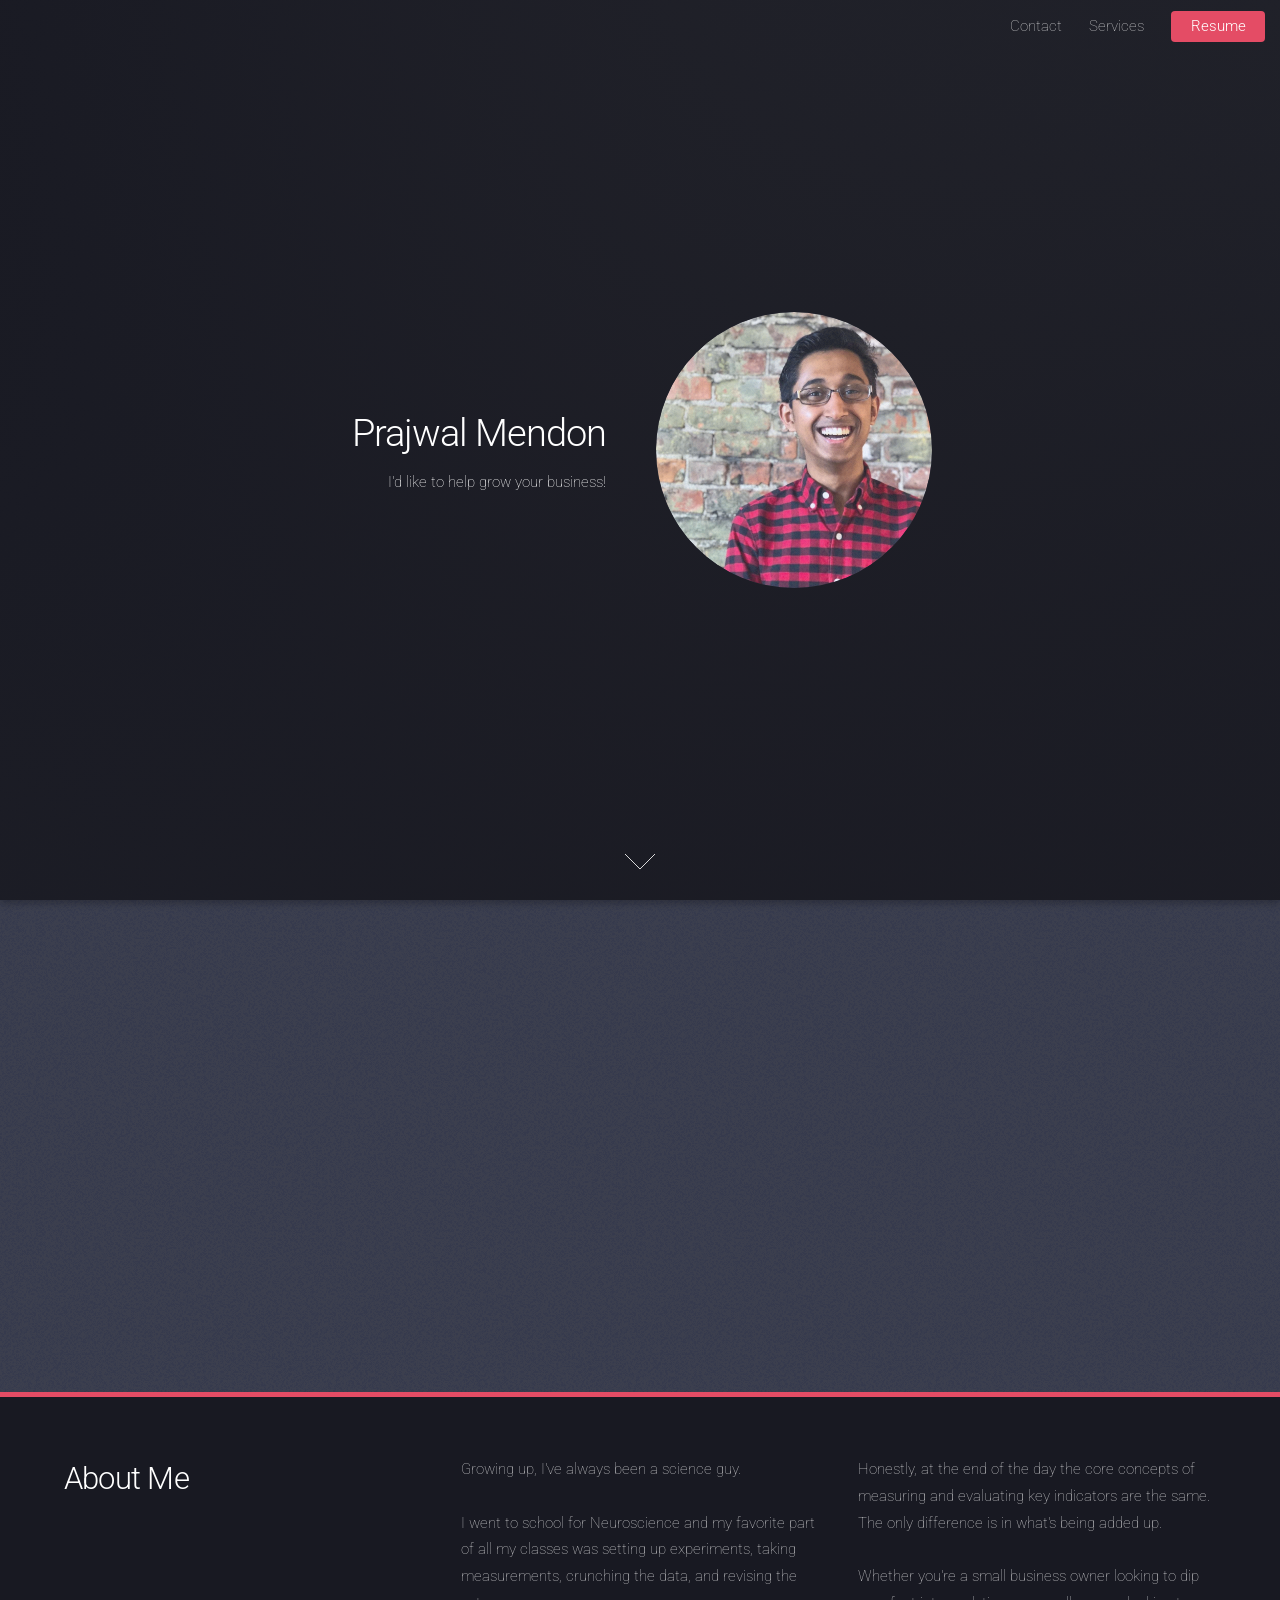
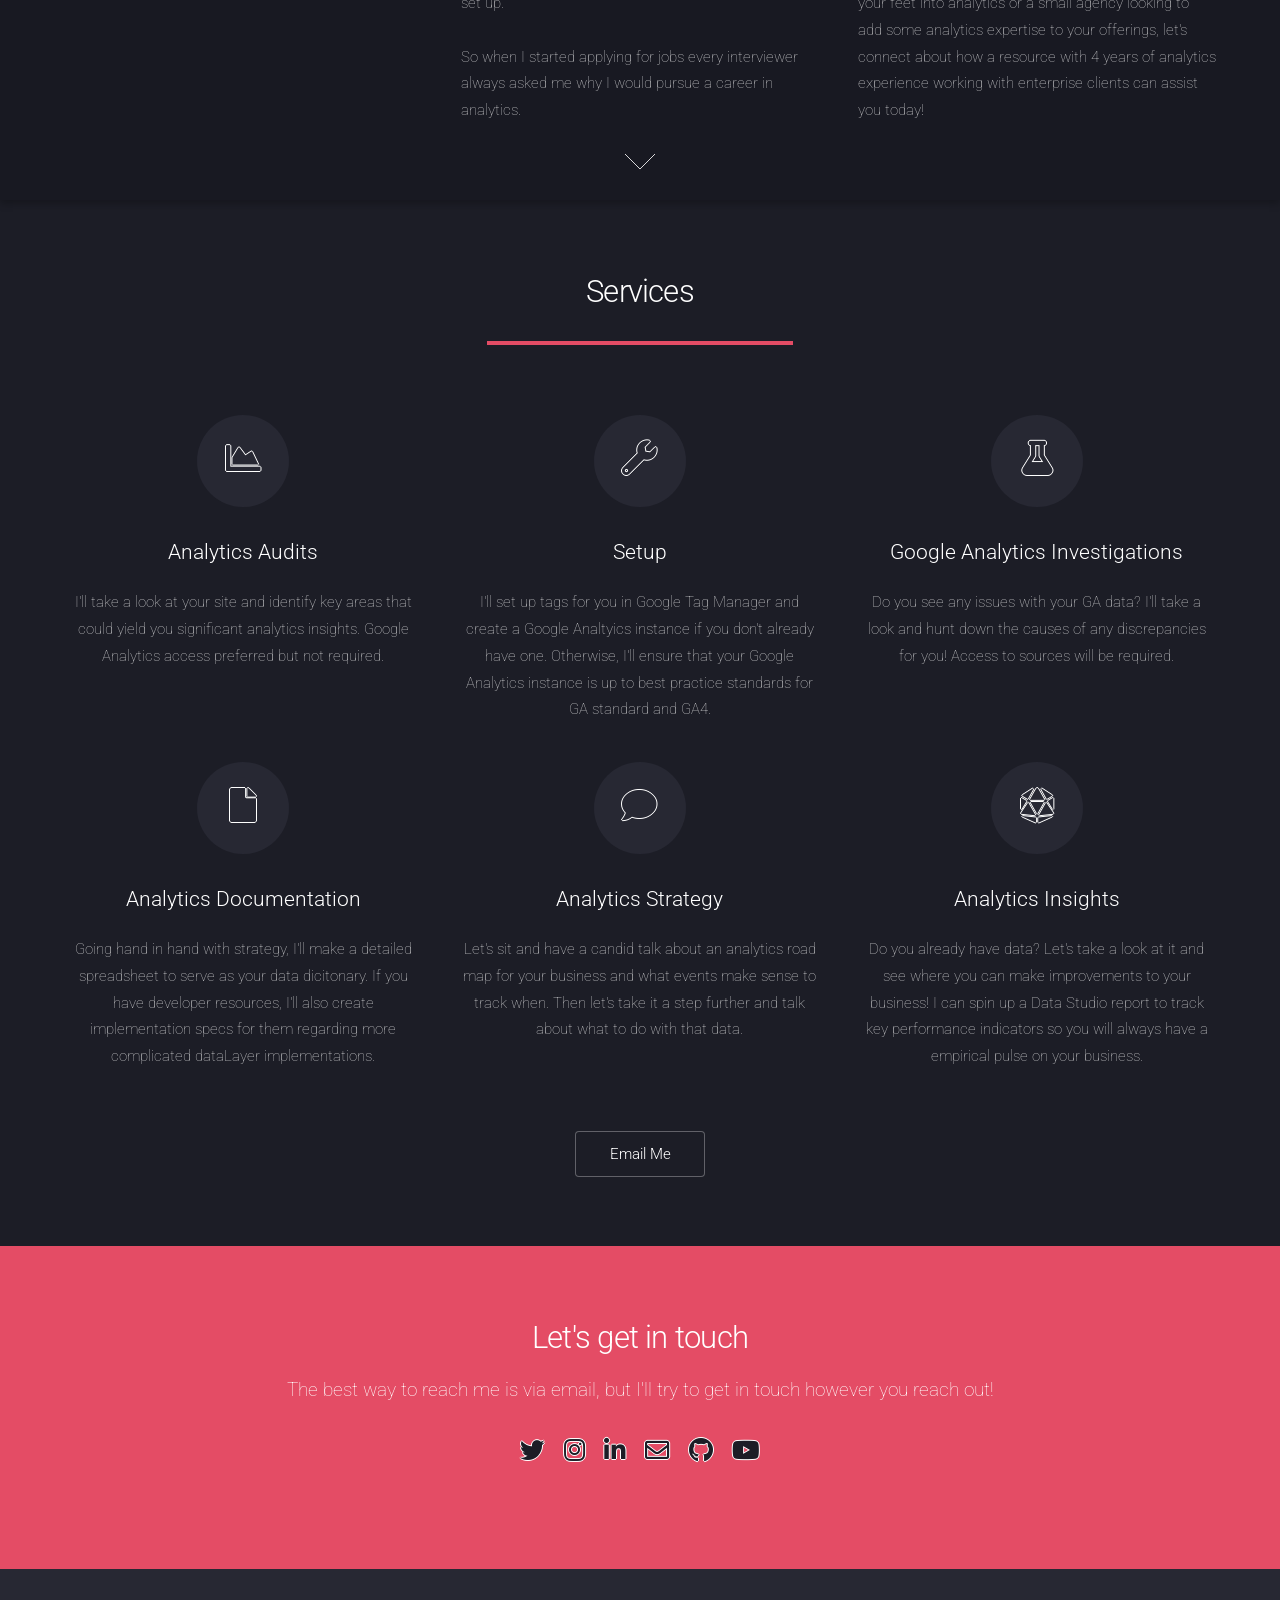
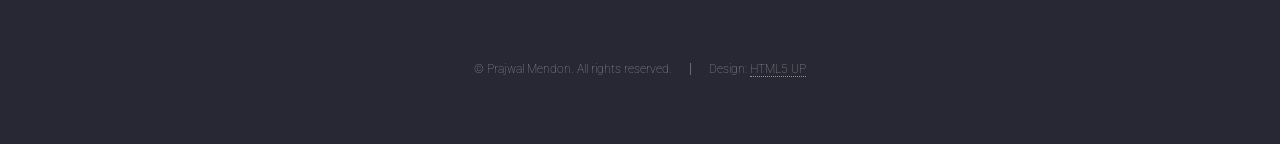
<file: index.html>
<!DOCTYPE HTML>
<!--
	Landed by HTML5 UP
	html5up.net | @ajlkn
	Free for personal and commercial use under the CCA 3.0 license (html5up.net/license)
-->
<html>
	<head>
		<!-- Google Tag Manager -->
		<script>(function(w,d,s,l,i){w[l]=w[l]||[];w[l].push({'gtm.start':
		new Date().getTime(),event:'gtm.js'});var f=d.getElementsByTagName(s)[0],
		j=d.createElement(s),dl=l!='dataLayer'?'&l='+l:'';j.async=true;j.src=
		'https://www.googletagmanager.com/gtm.js?id='+i+dl;f.parentNode.insertBefore(j,f);
		})(window,document,'script','dataLayer','GTM-NPPJPB5');</script>
		<!-- End Google Tag Manager -->
		<title>Prajwal</title>
		<meta charset="utf-8" />
		<meta name="viewport" content="width=device-width, initial-scale=1, user-scalable=no" />
		<link rel="stylesheet" href="assets/css/main.css" />
		<noscript><link rel="stylesheet" href="assets/css/noscript.css" /></noscript>
	</head>
	<body class="is-preload landing">
		<!-- Google Tag Manager (noscript) -->
		<noscript><iframe src="https://www.googletagmanager.com/ns.html?id=GTM-NPPJPB5"
		height="0" width="0" style="display:none;visibility:hidden"></iframe></noscript>
		<!-- End Google Tag Manager (noscript) -->
		<div id="page-wrapper">

			<!-- Header -->
				<header id="header">
					<!-- <h1 id="logo"><a href="index.html">Home</a></h1> -->
					<nav id="nav">
						<ul>
							<li><a href="#five">Contact</a></li>
							<!-- <li>
								<a href="#">Projects</a>
								<ul>
									<li><a href="left-sidebar.html">Coding</a></li>
									<li><a href="right-sidebar.html">Magic</a></li>
									<li><a href="no-sidebar.html">Editing</a></li>
									<li>
										<a href="#">Submenu</a>
										<ul>
											<li><a href="#">Option 1</a></li>
											<li><a href="#">Option 2</a></li>
											<li><a href="#">Option 3</a></li>
											<li><a href="#">Option 4</a></li>
										</ul>
									</li>
								</ul>
							</li> -->
							<li><a href="#four">Services</a></li>
							<li><a href="assets/resume.pdf" class="button primary">Resume</a></li>
						</ul>
					</nav>
				</header>

			<!-- Banner -->
				<section id="banner">
					<div class="content">
						<header>
							<h2>Prajwal Mendon</h2>
							<a href="mailto: prajwalmendon@gmail.com"><p>I'd like to help grow your business!</p></a>
						</header>
						<span class="image"><img src="images/me.JPG" alt="" /></span>
					</div>
					<a href="#one" class="goto-next scrolly">Next</a>
				</section>

			<!-- One -->
				<section id="one" class="spotlight style1 bottom">
					<span class="image fit main"><img src="images/seattle.jpg" alt="" /></span>
					<div class="content">
						<div class="container">
							<div class="row">
								<div class="col-4 col-12-medium">
									<header>
										<h2>About Me</h2>
									</header>
								</div>
								<div class="col-4 col-12-medium">
									<p>
										Growing up, I've always been a science guy. 
										<br>
										<br>
										I went to school for Neuroscience and my favorite part of all my classes was setting up experiments, taking measurements, crunching the data, and revising the set up. 
										<br> 
										<br>
										So when I started applying for jobs every interviewer always asked me why I would pursue a career in analytics. 
									</p>
								</div>
								<div class="col-4 col-12-medium">
									<p>
										Honestly, at the end of the day the core concepts of measuring and evaluating key indicators are the same. The only difference is in what's being added up.
										<br>
										<br>
										Whether you're a small business owner looking to dip your feet into analytics or a small agency looking to add some analytics expertise to your offerings, let's connect about how a resource with 4 years of analytics experience working with enterprise clients can assist you today!
									</p>
								</div>
							</div>
						</div>
					</div>
					<a href="#four" class="goto-next scrolly">Next</a>
				</section>

			<!-- Two -->
				<section id="four" class="wrapper style1 special fade-up">
					<div class="container">
						<header class="major">
							<h2>Services</h2>
							<p></p>
						</header>
						<div class="box alt">
							<div class="row gtr-uniform">
								<section class="col-4 col-6-medium col-12-xsmall">
								<span class="icon solid alt major fa-chart-area"></span>
									<h3>Analytics Audits</h3>
									<p>I'll take a look at your site and identify key areas that could yield you significant analytics insights.
										Google Analytics access preferred but not required.
									</p>
								</section>
								<section class="col-4 col-6-medium col-12-xsmall">
									<span class="icon solid alt major fa-wrench"></span>
									<h3>Setup</h3>
									<p>I'll set up tags for you in Google Tag Manager and create a Google Analtyics instance if you don't already have one. 
										Otherwise, I'll ensure that your Google Analytics instance is up to best practice standards for GA standard and GA4.
									</p>
								</section>
								<section class="col-4 col-6-medium col-12-xsmall">
									<span class="icon solid alt major fa-flask"></span>
									<h3>Google Analytics Investigations</h3>
									<p>Do you see any issues with your GA data? I'll take a look and hunt down the causes of any discrepancies for you! Access to sources will be required.</p>
								</section>
								<section class="col-4 col-6-medium col-12-xsmall">
									<span class="icon solid alt major fa-file"></span>
									<h3>Analytics Documentation</h3>
									<p>
										Going hand in hand with strategy, I'll make a detailed spreadsheet to serve as your data dicitonary. 
										If you have developer resources, I'll also create implementation specs for them regarding more complicated dataLayer implementations.
									</p>
								</section> 
								<section class="col-4 col-6-medium col-12-xsmall">
									<span class="icon solid alt major fa-comment"></span>
									<h3>Analytics Strategy</h3>
									<p>
										Let's sit and have a candid talk about an analytics road map for your business and what events make sense to track when. 
										Then let's take it a step further and talk about what to do with that data.
									</p>
								</section>
								<section class="col-4 col-6-medium col-12-xsmall">
									<span class="icon solid alt major fa-dice-d20"></span>
									<h3>Analytics Insights</h3>
									<p>
										Do you already have data? Let's take a look at it and see where you can make improvements to your business! 
										I can spin up a Data Studio report to track key performance indicators so you will always have a empirical pulse on your business.
									</p>
								</section> 
							</div>
						</div>
						<footer class="major">
							<ul class="actions special">
								<li><a href="mailto: prajwalmendon@gmail.com" class="button">Email Me</a></li>
							</ul>
						</footer>
					</div>
				</section>

			<!-- Three -->
			<!-- <section id="two" class="spotlight style2 right">
				<span class="image fit main"><img src="images/pic03.jpg" alt="" /></span>
				<div class="content">
					<header>
						<h2>Interdum amet non magna accumsan</h2>
						<p>Nunc commodo accumsan eget id nisi eu col volutpat magna</p>
					</header>
					<p>Feugiat accumsan lorem eu ac lorem amet ac arcu phasellus tortor enim mi mi nisi praesent adipiscing. Integer mi sed nascetur cep aliquet augue varius tempus lobortis porttitor lorem et accumsan consequat adipiscing lorem.</p>
					<ul class="actions">
						<li><a href="#" class="button">Learn More</a></li>
					</ul>
				</div>
				<a href="#three" class="goto-next scrolly">Next</a>
			</section> -->


			<!-- Four -->
			<!-- <section id="three" class="spotlight style3 left">
				<span class="image fit main bottom"><img src="images/pic04.jpg" alt="" /></span>
				<div class="content">
					<header>
						<h2>Interdum felis blandit praesent sed augue</h2>
						<p>Accumsan integer ultricies aliquam vel massa sapien phasellus</p>
					</header>
					<p>Feugiat accumsan lorem eu ac lorem amet ac arcu phasellus tortor enim mi mi nisi praesent adipiscing. Integer mi sed nascetur cep aliquet augue varius tempus lobortis porttitor lorem et accumsan consequat adipiscing lorem.</p>
					<ul class="actions">
						<li><a href="#" class="button">Learn More</a></li>
					</ul>
				</div>
				<a href="#four" class="goto-next scrolly">Next</a>
			</section>  -->
			
			<!-- Five -->
				<section id="five" class="wrapper style2 special fade">
					<div class="container">
						<header>
							<h2>Let's get in touch</h2>
							<p>The best way to reach me is via email, but I'll try to get in touch however you reach out!</p>
						</header>
						<ul class="icons">
							<li><a href="https://twitter.com/ChubboTheCat" class="icon brands alt fa-twitter"><span class="label">Twitter</span></a></li>
							<li><a href="https://www.instagram.com/prajwal__mendon/" class="icon brands alt fa-instagram"><span class="label">Instagram</span></a></li>
							<li><a href="https://www.linkedin.com/in/prajwalmendon/" class="icon brands alt fa-linkedin-in"><span class="label">LinkedIn</span></a></li>
							<li><a href="mailto: prajwalmendon@gmail.com" class="icon alt fa-envelope"><span class="label">Email</span></a></li>
							<li><a href="https://github.com/PrajwalMendon" class="icon brands alt fa-github"><span class="label">GitHub</span></a></li>
							<li><a href="https://www.youtube.com/channel/UCGBy0mJvEgIkW_1he5ceYfQ" class="icon brands alt fa-youtube"><span class="label">Youtube</span></a></li>
						</ul>
						<a href="/no-sidebar.html" class="icon brands alt fa-magic"><span class="label">Magic</span></a>
						<!-- <form method="post" action="#" class="cta">
							<div class="row gtr-uniform gtr-50">
								<div class="col-8 col-12-xsmall"><input type="email" name="email" id="email" placeholder="Your Email Address" /></div>
								<div class="col-4 col-12-xsmall"><input type="submit" value="Get Started" class="fit primary" /></div>
							</div>
						</form> -->
					</div>
				</section>

			<!-- Footer -->
				<footer id="footer">
					<!-- <header>
						<h2>Let's get in touch!</h2>
						<p>The best way to reach me is via email, but I'll try to get in touch however you reach out!</p>
					</header>
					<ul class="icons">
						<li><a href="https://twitter.com/ChubboTheCat" class="icon brands alt fa-twitter"><span class="label">Twitter</span></a></li>
						<li><a href="#" class="icon brands alt fa-facebook-f"><span class="label">Facebook</span></a></li>
						<li><a href="https://www.linkedin.com/in/prajwalmendon/" class="icon brands alt fa-linkedin-in"><span class="label">LinkedIn</span></a></li>
						<li><a href="mailto: prajwalmendon@gmail.com" class="icon solid alt fa-envelope"><span class="label">Email</span></a></li>
						<li><a href="https://github.com/PrajwalMendon" class="icon brands alt fa-github"><span class="label">GitHub</span></a></li>
						<li><a href="https://www.youtube.com/channel/UCGBy0mJvEgIkW_1he5ceYfQ" class="icon brands alt fa-youtube"><span class="label">Youtube</span></a></li>
					</ul> -->
					<ul class="copyright">
						<li>&copy; Prajwal Mendon. All rights reserved.</li><li>Design: <a href="http://html5up.net">HTML5 UP</a></li>
					</ul>
				</footer>

		</div>

		<!-- Scripts -->
			<script src="assets/js/jquery.min.js"></script>
			<script src="assets/js/jquery.scrolly.min.js"></script>
			<script src="assets/js/jquery.dropotron.min.js"></script>
			<script src="assets/js/jquery.scrollex.min.js"></script>
			<script src="assets/js/browser.min.js"></script>
			<script src="assets/js/breakpoints.min.js"></script>
			<script src="assets/js/util.js"></script>
			<script src="assets/js/main.js"></script>

	</body>
</html>
</file>
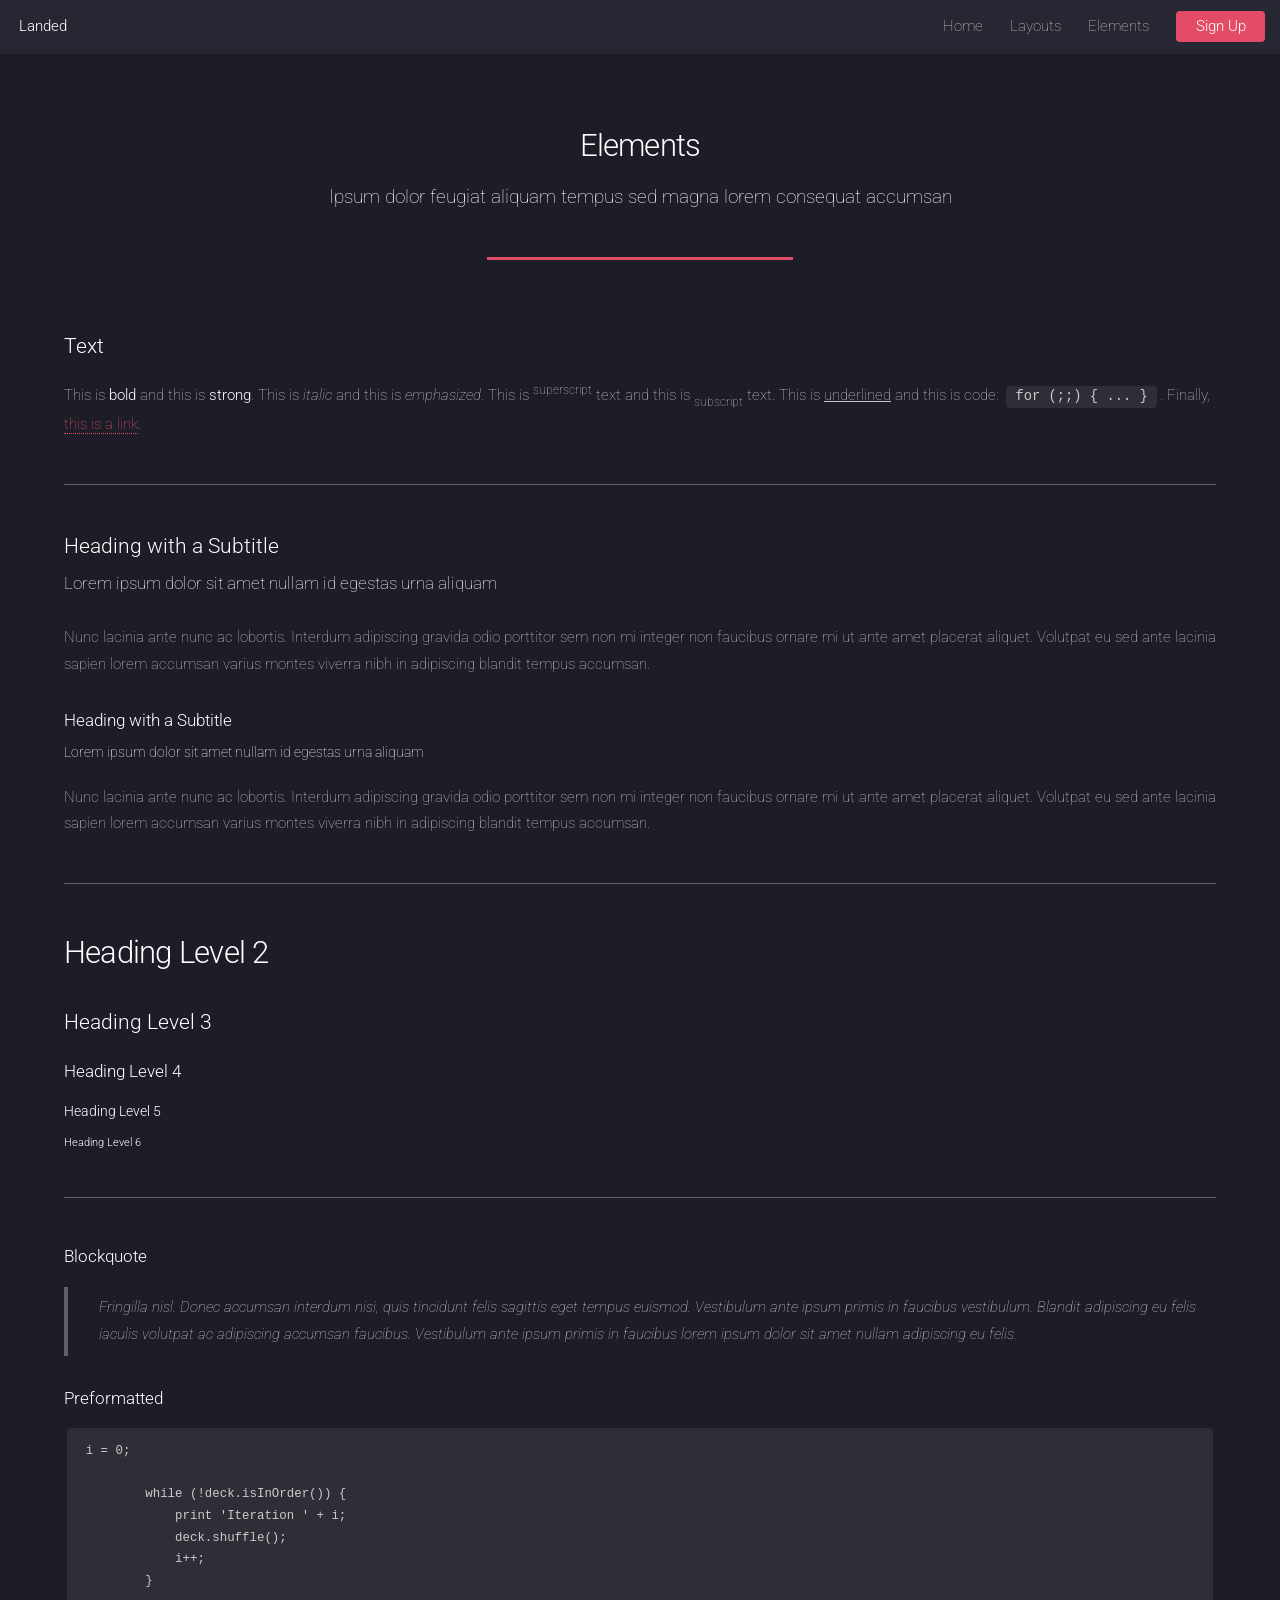
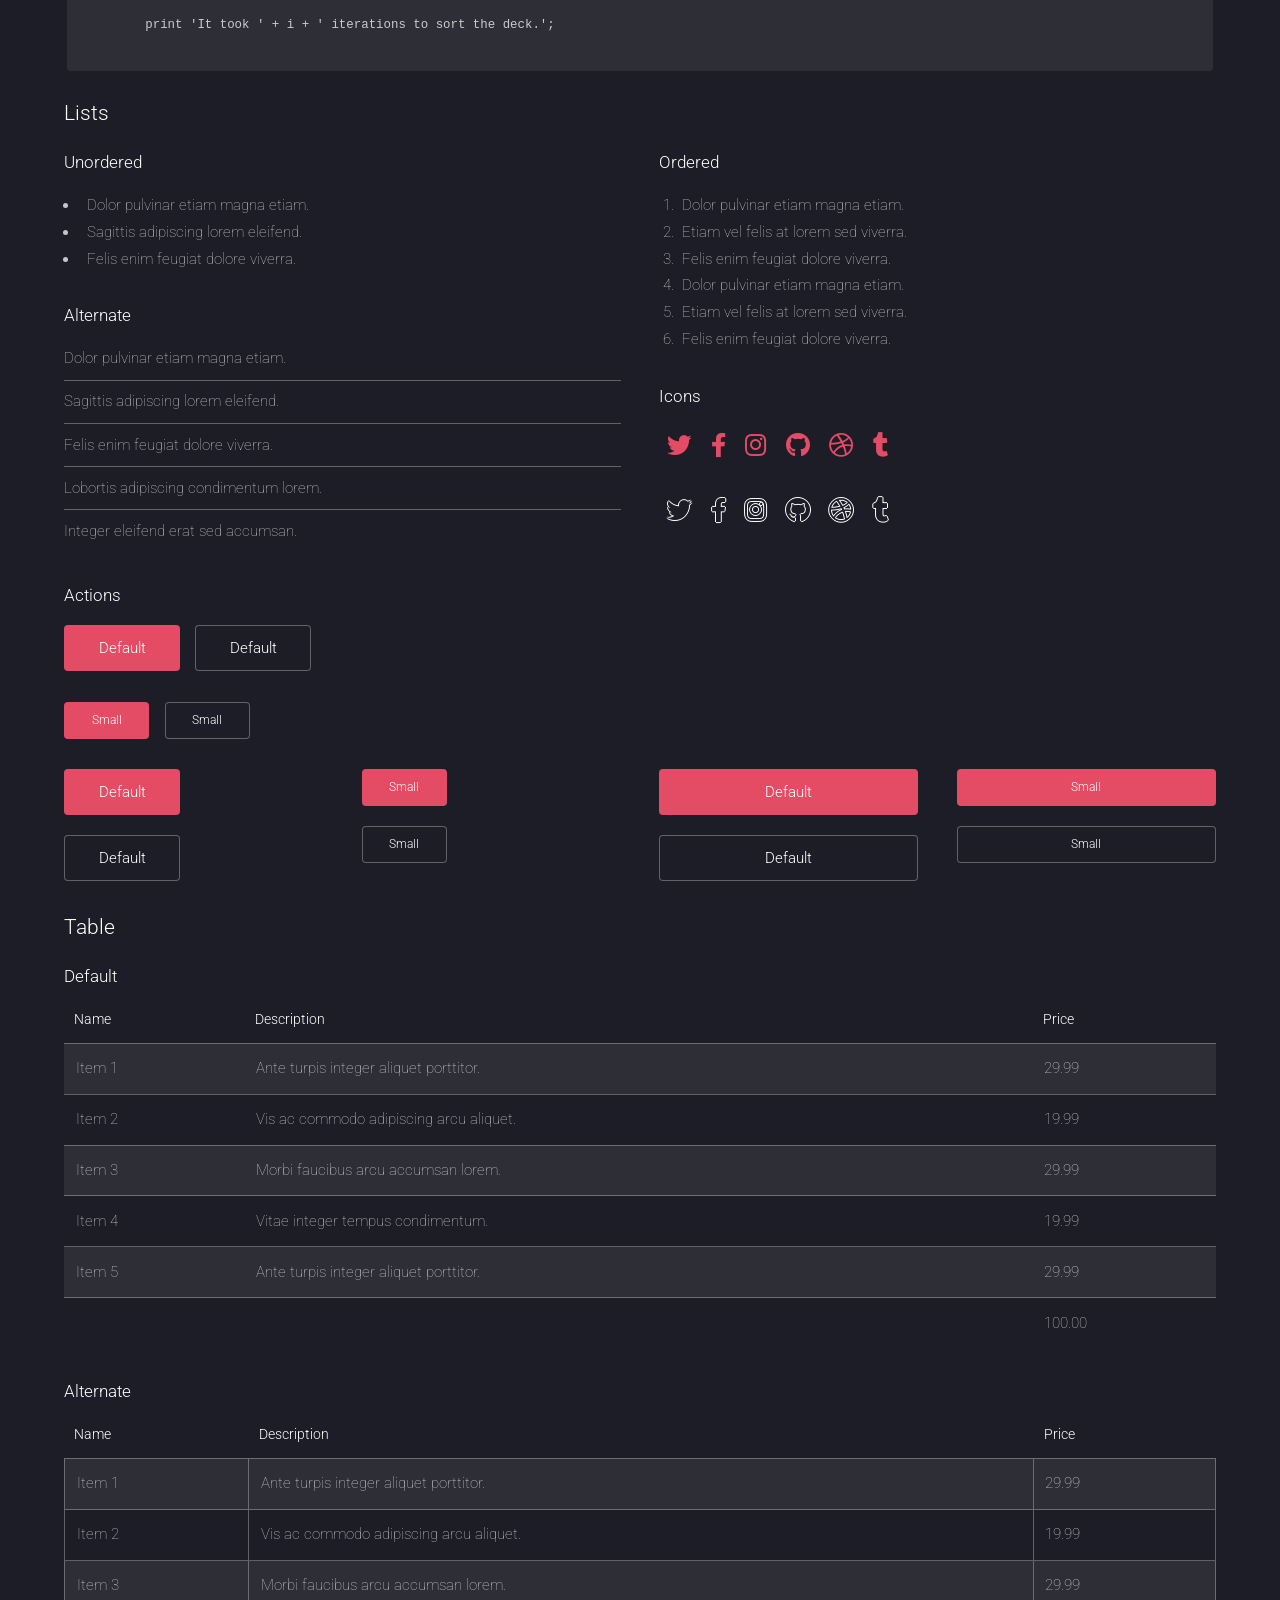
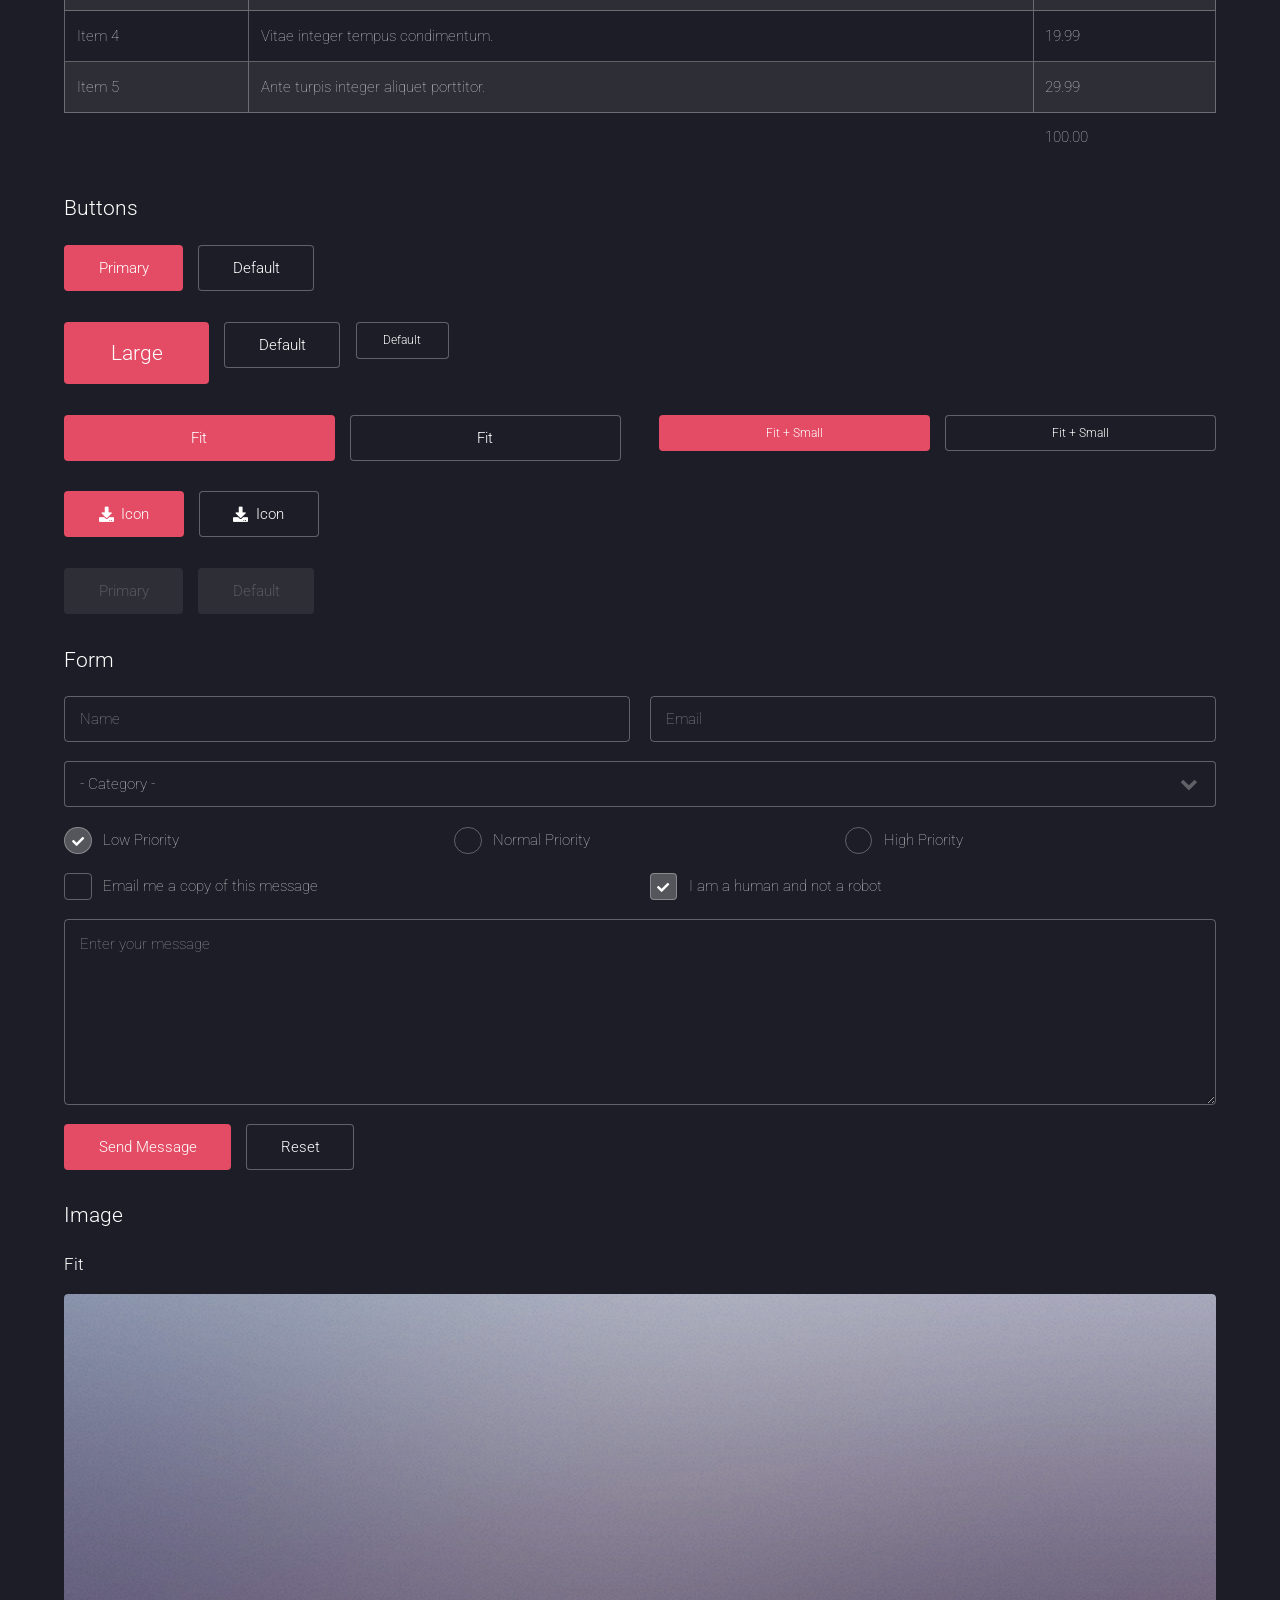
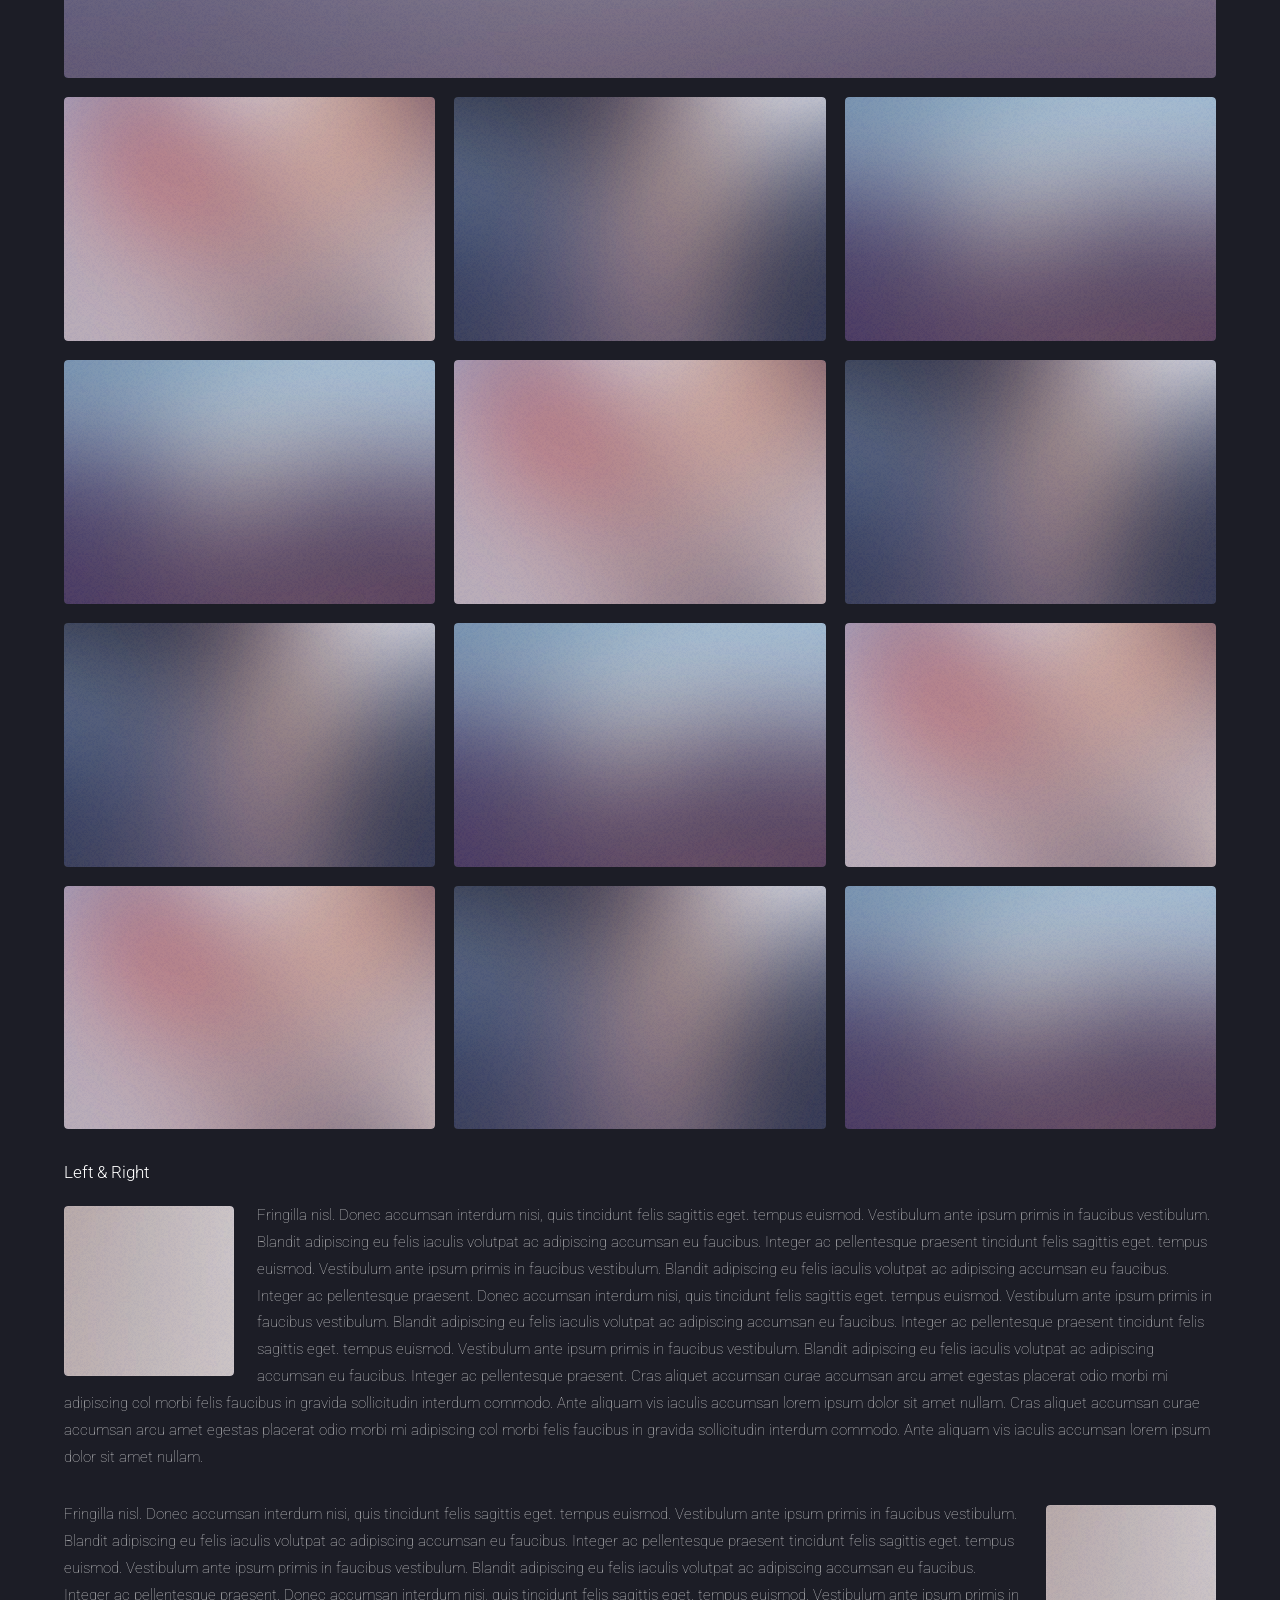
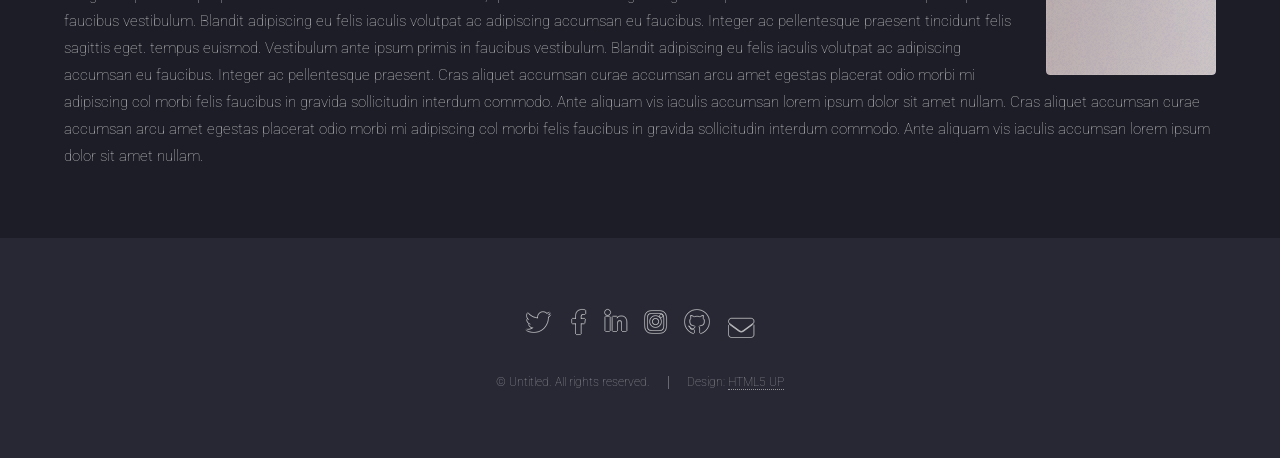
<file: elements.html>
<!DOCTYPE HTML>
<!--
	Landed by HTML5 UP
	html5up.net | @ajlkn
	Free for personal and commercial use under the CCA 3.0 license (html5up.net/license)
-->
<html>
	<head>
		<title>Elements - Landed by HTML5 UP</title>
		<meta charset="utf-8" />
		<meta name="viewport" content="width=device-width, initial-scale=1, user-scalable=no" />
		<link rel="stylesheet" href="assets/css/main.css" />
		<noscript><link rel="stylesheet" href="assets/css/noscript.css" /></noscript>
	</head>
	<body class="is-preload">
		<div id="page-wrapper">

			<!-- Header -->
				<header id="header">
					<h1 id="logo"><a href="index.html">Landed</a></h1>
					<nav id="nav">
						<ul>
							<li><a href="index.html">Home</a></li>
							<li>
								<a href="#">Layouts</a>
								<ul>
									<li><a href="left-sidebar.html">Left Sidebar</a></li>
									<li><a href="right-sidebar.html">Right Sidebar</a></li>
									<li><a href="no-sidebar.html">No Sidebar</a></li>
									<li>
										<a href="#">Submenu</a>
										<ul>
											<li><a href="#">Option 1</a></li>
											<li><a href="#">Option 2</a></li>
											<li><a href="#">Option 3</a></li>
											<li><a href="#">Option 4</a></li>
										</ul>
									</li>
								</ul>
							</li>
							<li><a href="elements.html">Elements</a></li>
							<li><a href="#" class="button primary">Sign Up</a></li>
						</ul>
					</nav>
				</header>

			<!-- Main -->
				<div id="main" class="wrapper style1">
					<div class="container">
						<header class="major">
							<h2>Elements</h2>
							<p>Ipsum dolor feugiat aliquam tempus sed magna lorem consequat accumsan</p>
						</header>

						<!-- Text -->
							<section>
								<h3>Text</h3>
								<p>This is <b>bold</b> and this is <strong>strong</strong>. This is <i>italic</i> and this is <em>emphasized</em>.
								This is <sup>superscript</sup> text and this is <sub>subscript</sub> text.
								This is <u>underlined</u> and this is code: <code>for (;;) { ... }</code>. Finally, <a href="#">this is a link</a>.</p>

								<hr />

								<header>
									<h3>Heading with a Subtitle</h3>
									<p>Lorem ipsum dolor sit amet nullam id egestas urna aliquam</p>
								</header>
								<p>Nunc lacinia ante nunc ac lobortis. Interdum adipiscing gravida odio porttitor sem non mi integer non faucibus ornare mi ut ante amet placerat aliquet. Volutpat eu sed ante lacinia sapien lorem accumsan varius montes viverra nibh in adipiscing blandit tempus accumsan.</p>
								<header>
									<h4>Heading with a Subtitle</h4>
									<p>Lorem ipsum dolor sit amet nullam id egestas urna aliquam</p>
								</header>
								<p>Nunc lacinia ante nunc ac lobortis. Interdum adipiscing gravida odio porttitor sem non mi integer non faucibus ornare mi ut ante amet placerat aliquet. Volutpat eu sed ante lacinia sapien lorem accumsan varius montes viverra nibh in adipiscing blandit tempus accumsan.</p>

								<hr />

								<h2>Heading Level 2</h2>
								<h3>Heading Level 3</h3>
								<h4>Heading Level 4</h4>
								<h5>Heading Level 5</h5>
								<h6>Heading Level 6</h6>

								<hr />

								<h4>Blockquote</h4>
								<blockquote>Fringilla nisl. Donec accumsan interdum nisi, quis tincidunt felis sagittis eget tempus euismod. Vestibulum ante ipsum primis in faucibus vestibulum. Blandit adipiscing eu felis iaculis volutpat ac adipiscing accumsan faucibus. Vestibulum ante ipsum primis in faucibus lorem ipsum dolor sit amet nullam adipiscing eu felis.</blockquote>

								<h4>Preformatted</h4>
								<pre><code>i = 0;

	while (!deck.isInOrder()) {
	    print 'Iteration ' + i;
	    deck.shuffle();
	    i++;
	}

	print 'It took ' + i + ' iterations to sort the deck.';
	</code></pre>
							</section>

						<!-- Lists -->
							<section>
								<h3>Lists</h3>
								<div class="row">
									<div class="col-6 col-12-xsmall">

										<h4>Unordered</h4>
										<ul>
											<li>Dolor pulvinar etiam magna etiam.</li>
											<li>Sagittis adipiscing lorem eleifend.</li>
											<li>Felis enim feugiat dolore viverra.</li>
										</ul>

										<h4>Alternate</h4>
										<ul class="alt">
											<li>Dolor pulvinar etiam magna etiam.</li>
											<li>Sagittis adipiscing lorem eleifend.</li>
											<li>Felis enim feugiat dolore viverra.</li>
											<li>Lobortis adipiscing condimentum lorem.</li>
											<li>Integer eleifend erat sed accumsan.</li>
										</ul>

									</div>
									<div class="col-6 col-12-xsmall">

										<h4>Ordered</h4>
										<ol>
											<li>Dolor pulvinar etiam magna etiam.</li>
											<li>Etiam vel felis at lorem sed viverra.</li>
											<li>Felis enim feugiat dolore viverra.</li>
											<li>Dolor pulvinar etiam magna etiam.</li>
											<li>Etiam vel felis at lorem sed viverra.</li>
											<li>Felis enim feugiat dolore viverra.</li>
										</ol>

										<h4>Icons</h4>
										<ul class="icons">
											<li><a href="#" class="icon brands fa-twitter"><span class="label">Twitter</span></a></li>
											<li><a href="#" class="icon brands fa-facebook-f"><span class="label">Facebook</span></a></li>
											<li><a href="#" class="icon brands fa-instagram"><span class="label">Instagram</span></a></li>
											<li><a href="#" class="icon brands fa-github"><span class="label">Github</span></a></li>
											<li><a href="#" class="icon brands fa-dribbble"><span class="label">Dribbble</span></a></li>
											<li><a href="#" class="icon brands fa-tumblr"><span class="label">Tumblr</span></a></li>
										</ul>
										<ul class="icons">
											<li><a href="#" class="icon brands alt fa-twitter"><span class="label">Twitter</span></a></li>
											<li><a href="#" class="icon brands alt fa-facebook-f"><span class="label">Facebook</span></a></li>
											<li><a href="#" class="icon brands alt fa-instagram"><span class="label">Instagram</span></a></li>
											<li><a href="#" class="icon brands alt fa-github"><span class="label">Github</span></a></li>
											<li><a href="#" class="icon brands alt fa-dribbble"><span class="label">Dribbble</span></a></li>
											<li><a href="#" class="icon brands alt fa-tumblr"><span class="label">Tumblr</span></a></li>
										</ul>

									</div>
								</div>

								<h4>Actions</h4>
								<ul class="actions">
									<li><a href="#" class="button primary">Default</a></li>
									<li><a href="#" class="button">Default</a></li>
								</ul>
								<ul class="actions small">
									<li><a href="#" class="button primary small">Small</a></li>
									<li><a href="#" class="button small">Small</a></li>
								</ul>
								<div class="row">
									<div class="col-3 col-6-medium col-12-xsmall">
										<ul class="actions stacked">
											<li><a href="#" class="button primary">Default</a></li>
											<li><a href="#" class="button">Default</a></li>
										</ul>
									</div>
									<div class="col-3 col-6-medium col-12-xsmall">
										<ul class="actions stacked">
											<li><a href="#" class="button primary small">Small</a></li>
											<li><a href="#" class="button small">Small</a></li>
										</ul>
									</div>
									<div class="col-3 col-6-medium col-12-xsmall">
										<ul class="actions stacked">
											<li><a href="#" class="button primary fit">Default</a></li>
											<li><a href="#" class="button fit">Default</a></li>
										</ul>
									</div>
									<div class="col-3 col-6-medium col-12-xsmall">
										<ul class="actions stacked">
											<li><a href="#" class="button primary small fit">Small</a></li>
											<li><a href="#" class="button small fit">Small</a></li>
										</ul>
									</div>
								</div>
							</section>

						<!-- Table -->
							<section>
								<h3>Table</h3>
								<h4>Default</h4>
								<div class="table-wrapper">
									<table>
										<thead>
											<tr>
												<th>Name</th>
												<th>Description</th>
												<th>Price</th>
											</tr>
										</thead>
										<tbody>
											<tr>
												<td>Item 1</td>
												<td>Ante turpis integer aliquet porttitor.</td>
												<td>29.99</td>
											</tr>
											<tr>
												<td>Item 2</td>
												<td>Vis ac commodo adipiscing arcu aliquet.</td>
												<td>19.99</td>
											</tr>
											<tr>
												<td>Item 3</td>
												<td> Morbi faucibus arcu accumsan lorem.</td>
												<td>29.99</td>
											</tr>
											<tr>
												<td>Item 4</td>
												<td>Vitae integer tempus condimentum.</td>
												<td>19.99</td>
											</tr>
											<tr>
												<td>Item 5</td>
												<td>Ante turpis integer aliquet porttitor.</td>
												<td>29.99</td>
											</tr>
										</tbody>
										<tfoot>
											<tr>
												<td colspan="2"></td>
												<td>100.00</td>
											</tr>
										</tfoot>
									</table>
								</div>
								<h4>Alternate</h4>
								<div class="table-wrapper">
									<table class="alt">
										<thead>
											<tr>
												<th>Name</th>
												<th>Description</th>
												<th>Price</th>
											</tr>
										</thead>
										<tbody>
											<tr>
												<td>Item 1</td>
												<td>Ante turpis integer aliquet porttitor.</td>
												<td>29.99</td>
											</tr>
											<tr>
												<td>Item 2</td>
												<td>Vis ac commodo adipiscing arcu aliquet.</td>
												<td>19.99</td>
											</tr>
											<tr>
												<td>Item 3</td>
												<td> Morbi faucibus arcu accumsan lorem.</td>
												<td>29.99</td>
											</tr>
											<tr>
												<td>Item 4</td>
												<td>Vitae integer tempus condimentum.</td>
												<td>19.99</td>
											</tr>
											<tr>
												<td>Item 5</td>
												<td>Ante turpis integer aliquet porttitor.</td>
												<td>29.99</td>
											</tr>
										</tbody>
										<tfoot>
											<tr>
												<td colspan="2"></td>
												<td>100.00</td>
											</tr>
										</tfoot>
									</table>
								</div>
							</section>

						<!-- Buttons -->
							<section>
								<h3>Buttons</h3>
								<ul class="actions">
									<li><a href="#" class="button primary">Primary</a></li>
									<li><a href="#" class="button">Default</a></li>
								</ul>
								<ul class="actions">
									<li><a href="#" class="button primary large">Large</a></li>
									<li><a href="#" class="button">Default</a></li>
									<li><a href="#" class="button small">Default</a></li>
								</ul>
								<div class="row">
									<div class="col-6 col-12-xsmall">
										<ul class="actions fit">
											<li><a href="#" class="button primary fit">Fit</a></li>
											<li><a href="#" class="button fit">Fit</a></li>
										</ul>
									</div>
									<div class="col-6 col-12-xsmall">
										<ul class="actions fit small">
											<li><a href="#" class="button primary fit small">Fit + Small</a></li>
											<li><a href="#" class="button fit small">Fit + Small</a></li>
										</ul>
									</div>
								</div>
								<ul class="actions">
									<li><a href="#" class="button primary icon solid fa-download">Icon</a></li>
									<li><a href="#" class="button icon solid fa-download">Icon</a></li>
								</ul>
								<ul class="actions">
									<li><span class="button primary disabled">Primary</span></li>
									<li><span class="button disabled">Default</span></li>
								</ul>
							</section>

						<!-- Form -->
							<section>
								<h3>Form</h3>
								<form method="post" action="#">
									<div class="row gtr-uniform gtr-50">
										<div class="col-6 col-12-xsmall">
											<input type="text" name="name" id="name" value="" placeholder="Name" />
										</div>
										<div class="col-6 col-12-xsmall">
											<input type="email" name="email" id="email" value="" placeholder="Email" />
										</div>
										<div class="col-12">
											<select name="category" id="category">
												<option value="">- Category -</option>
												<option value="1">Manufacturing</option>
												<option value="1">Shipping</option>
												<option value="1">Administration</option>
												<option value="1">Human Resources</option>
											</select>
										</div>
										<div class="col-4 col-12-medium">
											<input type="radio" id="priority-low" name="priority" checked>
											<label for="priority-low">Low Priority</label>
										</div>
										<div class="col-4 col-12-medium">
											<input type="radio" id="priority-normal" name="priority">
											<label for="priority-normal">Normal Priority</label>
										</div>
										<div class="col-4 col-12-medium">
											<input type="radio" id="priority-high" name="priority">
											<label for="priority-high">High Priority</label>
										</div>
										<div class="col-6 col-12-medium">
											<input type="checkbox" id="copy" name="copy">
											<label for="copy">Email me a copy of this message</label>
										</div>
										<div class="col-6 col-12-medium">
											<input type="checkbox" id="human" name="human" checked>
											<label for="human">I am a human and not a robot</label>
										</div>
										<div class="col-12">
											<textarea name="message" id="message" placeholder="Enter your message" rows="6"></textarea>
										</div>
										<div class="col-12">
											<ul class="actions">
												<li><input type="submit" value="Send Message" class="primary" /></li>
												<li><input type="reset" value="Reset" /></li>
											</ul>
										</div>
									</div>
								</form>
							</section>

						<!-- Image -->
							<section>
								<h3>Image</h3>
								<h4>Fit</h4>
								<div class="box alt">
									<div class="row gtr-50 gtr-uniform">
										<div class="col-12"><span class="image fit"><img src="images/pic07.jpg" alt="" /></span></div>
										<div class="col-4 col-6-xsmall"><span class="image fit"><img src="images/pic02.jpg" alt="" /></span></div>
										<div class="col-4 col-6-xsmall"><span class="image fit"><img src="images/pic03.jpg" alt="" /></span></div>
										<div class="col-4 col-6-xsmall"><span class="image fit"><img src="images/pic04.jpg" alt="" /></span></div>
										<div class="col-4 col-6-xsmall"><span class="image fit"><img src="images/pic04.jpg" alt="" /></span></div>
										<div class="col-4 col-6-xsmall"><span class="image fit"><img src="images/pic02.jpg" alt="" /></span></div>
										<div class="col-4 col-6-xsmall"><span class="image fit"><img src="images/pic03.jpg" alt="" /></span></div>
										<div class="col-4 col-6-xsmall"><span class="image fit"><img src="images/pic03.jpg" alt="" /></span></div>
										<div class="col-4 col-6-xsmall"><span class="image fit"><img src="images/pic04.jpg" alt="" /></span></div>
										<div class="col-4 col-6-xsmall"><span class="image fit"><img src="images/pic02.jpg" alt="" /></span></div>
										<div class="col-4 col-6-xsmall"><span class="image fit"><img src="images/pic02.jpg" alt="" /></span></div>
										<div class="col-4 col-6-xsmall"><span class="image fit"><img src="images/pic03.jpg" alt="" /></span></div>
										<div class="col-4 col-6-xsmall"><span class="image fit"><img src="images/pic04.jpg" alt="" /></span></div>
									</div>
								</div>

								<h4>Left &amp; Right</h4>
								<p><span class="image left"><img src="images/pic08.jpg" alt="" /></span>Fringilla nisl. Donec accumsan interdum nisi, quis tincidunt felis sagittis eget. tempus euismod. Vestibulum ante ipsum primis in faucibus vestibulum. Blandit adipiscing eu felis iaculis volutpat ac adipiscing accumsan eu faucibus. Integer ac pellentesque praesent tincidunt felis sagittis eget. tempus euismod. Vestibulum ante ipsum primis in faucibus vestibulum. Blandit adipiscing eu felis iaculis volutpat ac adipiscing accumsan eu faucibus. Integer ac pellentesque praesent. Donec accumsan interdum nisi, quis tincidunt felis sagittis eget. tempus euismod. Vestibulum ante ipsum primis in faucibus vestibulum. Blandit adipiscing eu felis iaculis volutpat ac adipiscing accumsan eu faucibus. Integer ac pellentesque praesent tincidunt felis sagittis eget. tempus euismod. Vestibulum ante ipsum primis in faucibus vestibulum. Blandit adipiscing eu felis iaculis volutpat ac adipiscing accumsan eu faucibus. Integer ac pellentesque praesent. Cras aliquet accumsan curae accumsan arcu amet egestas placerat odio morbi mi adipiscing col morbi felis faucibus in gravida sollicitudin interdum commodo. Ante aliquam vis iaculis accumsan lorem ipsum dolor sit amet nullam. Cras aliquet accumsan curae accumsan arcu amet egestas placerat odio morbi mi adipiscing col morbi felis faucibus in gravida sollicitudin interdum commodo. Ante aliquam vis iaculis accumsan lorem ipsum dolor sit amet nullam.</p>
								<p><span class="image right"><img src="images/pic08.jpg" alt="" /></span>Fringilla nisl. Donec accumsan interdum nisi, quis tincidunt felis sagittis eget. tempus euismod. Vestibulum ante ipsum primis in faucibus vestibulum. Blandit adipiscing eu felis iaculis volutpat ac adipiscing accumsan eu faucibus. Integer ac pellentesque praesent tincidunt felis sagittis eget. tempus euismod. Vestibulum ante ipsum primis in faucibus vestibulum. Blandit adipiscing eu felis iaculis volutpat ac adipiscing accumsan eu faucibus. Integer ac pellentesque praesent. Donec accumsan interdum nisi, quis tincidunt felis sagittis eget. tempus euismod. Vestibulum ante ipsum primis in faucibus vestibulum. Blandit adipiscing eu felis iaculis volutpat ac adipiscing accumsan eu faucibus. Integer ac pellentesque praesent tincidunt felis sagittis eget. tempus euismod. Vestibulum ante ipsum primis in faucibus vestibulum. Blandit adipiscing eu felis iaculis volutpat ac adipiscing accumsan eu faucibus. Integer ac pellentesque praesent. Cras aliquet accumsan curae accumsan arcu amet egestas placerat odio morbi mi adipiscing col morbi felis faucibus in gravida sollicitudin interdum commodo. Ante aliquam vis iaculis accumsan lorem ipsum dolor sit amet nullam. Cras aliquet accumsan curae accumsan arcu amet egestas placerat odio morbi mi adipiscing col morbi felis faucibus in gravida sollicitudin interdum commodo. Ante aliquam vis iaculis accumsan lorem ipsum dolor sit amet nullam.</p>
							</section>

					</div>
				</div>

			<!-- Footer -->
				<footer id="footer">
					<ul class="icons">
						<li><a href="#" class="icon brands alt fa-twitter"><span class="label">Twitter</span></a></li>
						<li><a href="#" class="icon brands alt fa-facebook-f"><span class="label">Facebook</span></a></li>
						<li><a href="#" class="icon brands alt fa-linkedin-in"><span class="label">LinkedIn</span></a></li>
						<li><a href="#" class="icon brands alt fa-instagram"><span class="label">Instagram</span></a></li>
						<li><a href="#" class="icon brands alt fa-github"><span class="label">GitHub</span></a></li>
						<li><a href="#" class="icon solid alt fa-envelope"><span class="label">Email</span></a></li>
					</ul>
					<ul class="copyright">
						<li>&copy; Untitled. All rights reserved.</li><li>Design: <a href="http://html5up.net">HTML5 UP</a></li>
					</ul>
				</footer>

		</div>

		<!-- Scripts -->
			<script src="assets/js/jquery.min.js"></script>
			<script src="assets/js/jquery.scrolly.min.js"></script>
			<script src="assets/js/jquery.dropotron.min.js"></script>
			<script src="assets/js/jquery.scrollex.min.js"></script>
			<script src="assets/js/browser.min.js"></script>
			<script src="assets/js/breakpoints.min.js"></script>
			<script src="assets/js/util.js"></script>
			<script src="assets/js/main.js"></script>

	</body>
</html>
</file>
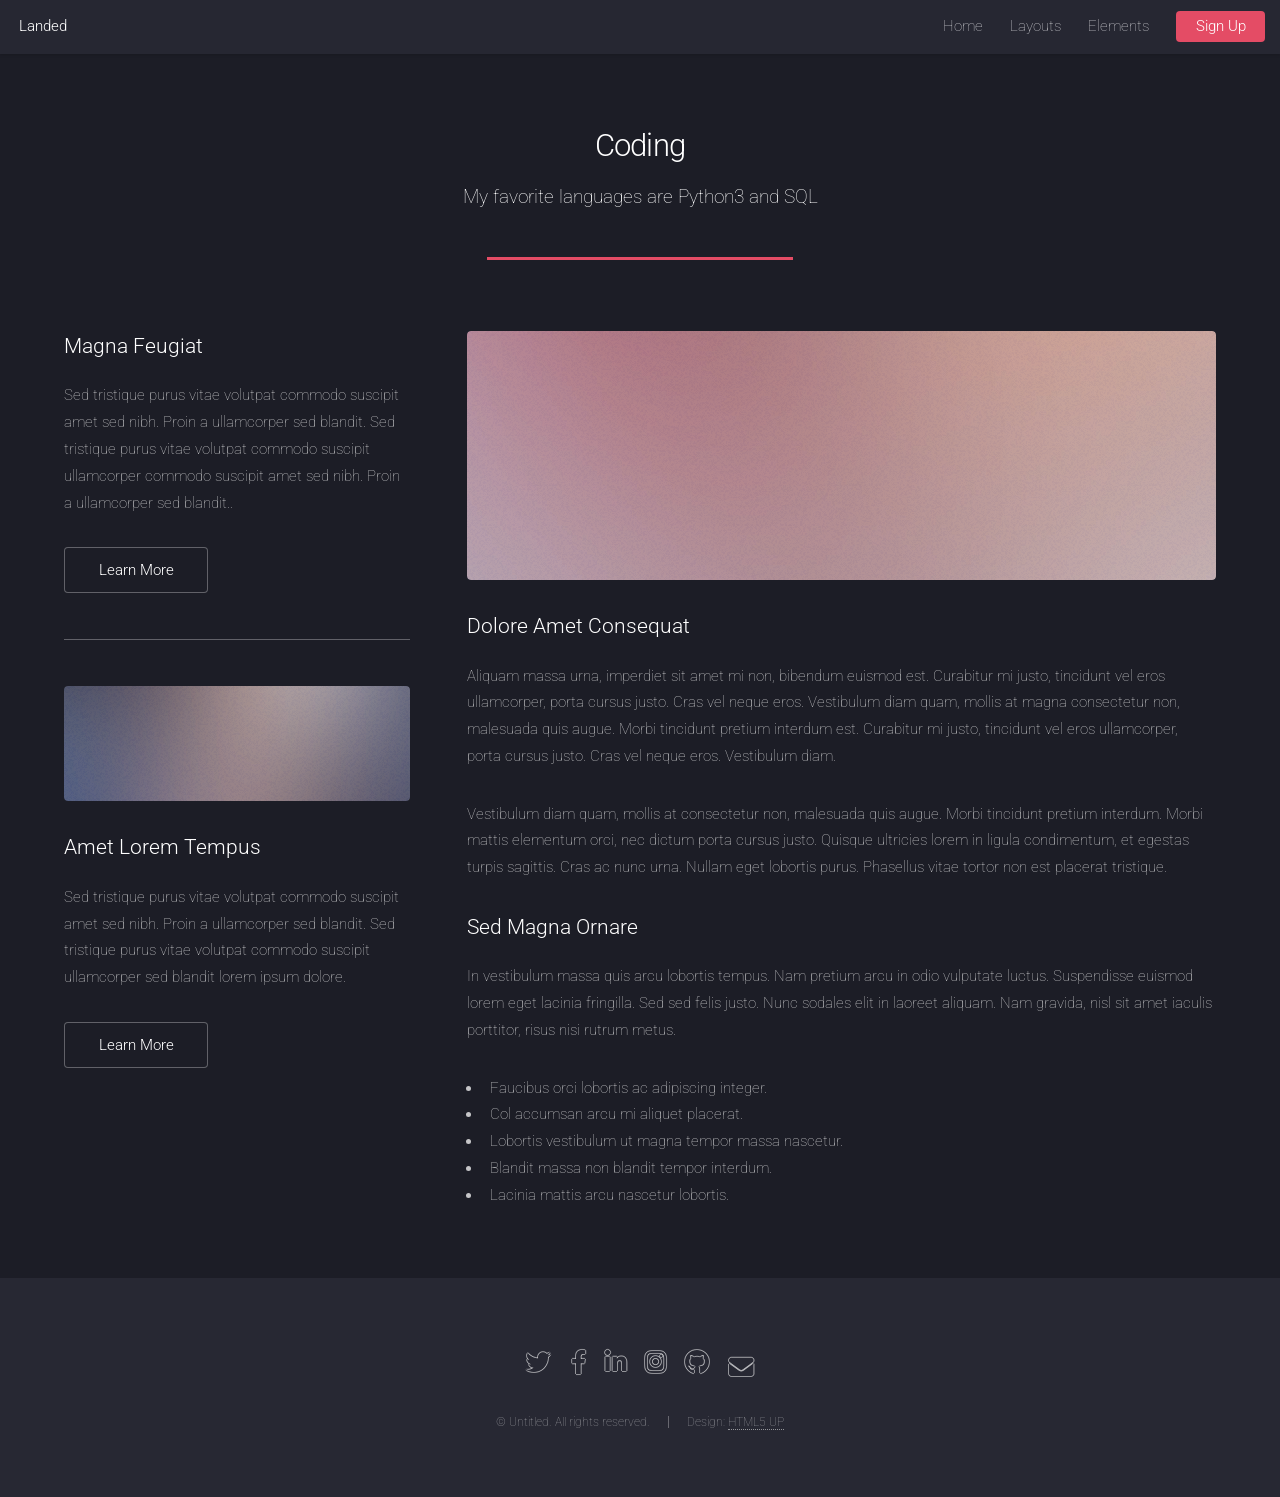
<file: left-sidebar.html>
<!DOCTYPE HTML>
<!--
	Landed by HTML5 UP
	html5up.net | @ajlkn
	Free for personal and commercial use under the CCA 3.0 license (html5up.net/license)
-->
<html>
	<head>
		<title>Coding</title>
		<meta charset="utf-8" />
		<meta name="viewport" content="width=device-width, initial-scale=1, user-scalable=no" />
		<link rel="stylesheet" href="assets/css/main.css" />
		<noscript><link rel="stylesheet" href="assets/css/noscript.css" /></noscript>
	</head>
	<body class="is-preload">
		<div id="page-wrapper">

			<!-- Header -->
				<header id="header">
					<h1 id="logo"><a href="index.html">Landed</a></h1>
					<nav id="nav">
						<ul>
							<li><a href="index.html">Home</a></li>
							<li>
								<a href="#">Layouts</a>
								<ul>
									<li><a href="left-sidebar.html">Left Sidebar</a></li>
									<li><a href="right-sidebar.html">Right Sidebar</a></li>
									<li><a href="no-sidebar.html">No Sidebar</a></li>
									<li>
										<a href="#">Submenu</a>
										<ul>
											<li><a href="#">Option 1</a></li>
											<li><a href="#">Option 2</a></li>
											<li><a href="#">Option 3</a></li>
											<li><a href="#">Option 4</a></li>
										</ul>
									</li>
								</ul>
							</li>
							<li><a href="elements.html">Elements</a></li>
							<li><a href="#" class="button primary">Sign Up</a></li>
						</ul>
					</nav>
				</header>

			<!-- Main -->
				<div id="main" class="wrapper style1">
					<div class="container">
						<header class="major">
							<h2>Coding</h2>
							<p>My favorite languages are Python3 and SQL</p>
						</header>
						<div class="row gtr-150">
							<div class="col-4 col-12-medium">

								<!-- Sidebar -->
									<section id="sidebar">
										<section>
											<h3>Magna Feugiat</h3>
											<p>Sed tristique purus vitae volutpat commodo suscipit amet sed nibh. Proin a ullamcorper sed blandit. Sed tristique purus vitae volutpat commodo suscipit ullamcorper commodo suscipit amet sed nibh. Proin a ullamcorper sed blandit..</p>
											<footer>
												<ul class="actions">
													<li><a href="#" class="button">Learn More</a></li>
												</ul>
											</footer>
										</section>
										<hr />
										<section>
											<a href="#" class="image fit"><img src="images/pic06.jpg" alt="" /></a>
											<h3>Amet Lorem Tempus</h3>
											<p>Sed tristique purus vitae volutpat commodo suscipit amet sed nibh. Proin a ullamcorper sed blandit. Sed tristique purus vitae volutpat commodo suscipit ullamcorper sed blandit lorem ipsum dolore.</p>
											<footer>
												<ul class="actions">
													<li><a href="#" class="button">Learn More</a></li>
												</ul>
											</footer>
										</section>
									</section>

							</div>
							<div class="col-8 col-12-medium imp-medium">

								<!-- Content -->
									<section id="content">
										<a href="#" class="image fit"><img src="images/pic05.jpg" alt="" /></a>
										<h3>Dolore Amet Consequat</h3>
										<p>Aliquam massa urna, imperdiet sit amet mi non, bibendum euismod est. Curabitur mi justo, tincidunt vel eros ullamcorper, porta cursus justo. Cras vel neque eros. Vestibulum diam quam, mollis at magna consectetur non, malesuada quis augue. Morbi tincidunt pretium interdum est. Curabitur mi justo, tincidunt vel eros ullamcorper, porta cursus justo. Cras vel neque eros. Vestibulum diam.</p>
										<p>Vestibulum diam quam, mollis at consectetur non, malesuada quis augue. Morbi tincidunt pretium interdum. Morbi mattis elementum orci, nec dictum porta cursus justo. Quisque ultricies lorem in ligula condimentum, et egestas turpis sagittis. Cras ac nunc urna. Nullam eget lobortis purus. Phasellus vitae tortor non est placerat tristique.</p>
										<h3>Sed Magna Ornare</h3>
										<p>In vestibulum massa quis arcu lobortis tempus. Nam pretium arcu in odio vulputate luctus. Suspendisse euismod lorem eget lacinia fringilla. Sed sed felis justo. Nunc sodales elit in laoreet aliquam. Nam gravida, nisl sit amet iaculis porttitor, risus nisi rutrum metus.</p>
										<ul>
											<li>Faucibus orci lobortis ac adipiscing integer.</li>
											<li>Col accumsan arcu mi aliquet placerat.</li>
											<li>Lobortis vestibulum ut magna tempor massa nascetur.</li>
											<li>Blandit massa non blandit tempor interdum.</li>
											<li>Lacinia mattis arcu nascetur lobortis.</li>
										</ul>
									</section>

							</div>
						</div>
					</div>
				</div>

			<!-- Footer -->
				<footer id="footer">
					<ul class="icons">
						<li><a href="#" class="icon brands alt fa-twitter"><span class="label">Twitter</span></a></li>
						<li><a href="#" class="icon brands alt fa-facebook-f"><span class="label">Facebook</span></a></li>
						<li><a href="#" class="icon brands alt fa-linkedin-in"><span class="label">LinkedIn</span></a></li>
						<li><a href="#" class="icon brands alt fa-instagram"><span class="label">Instagram</span></a></li>
						<li><a href="#" class="icon brands alt fa-github"><span class="label">GitHub</span></a></li>
						<li><a href="#" class="icon solid alt fa-envelope"><span class="label">Email</span></a></li>
					</ul>
					<ul class="copyright">
						<li>&copy; Untitled. All rights reserved.</li><li>Design: <a href="http://html5up.net">HTML5 UP</a></li>
					</ul>
				</footer>

		</div>

		<!-- Scripts -->
			<script src="assets/js/jquery.min.js"></script>
			<script src="assets/js/jquery.scrolly.min.js"></script>
			<script src="assets/js/jquery.dropotron.min.js"></script>
			<script src="assets/js/jquery.scrollex.min.js"></script>
			<script src="assets/js/browser.min.js"></script>
			<script src="assets/js/breakpoints.min.js"></script>
			<script src="assets/js/util.js"></script>
			<script src="assets/js/main.js"></script>

	</body>
</html>
</file>
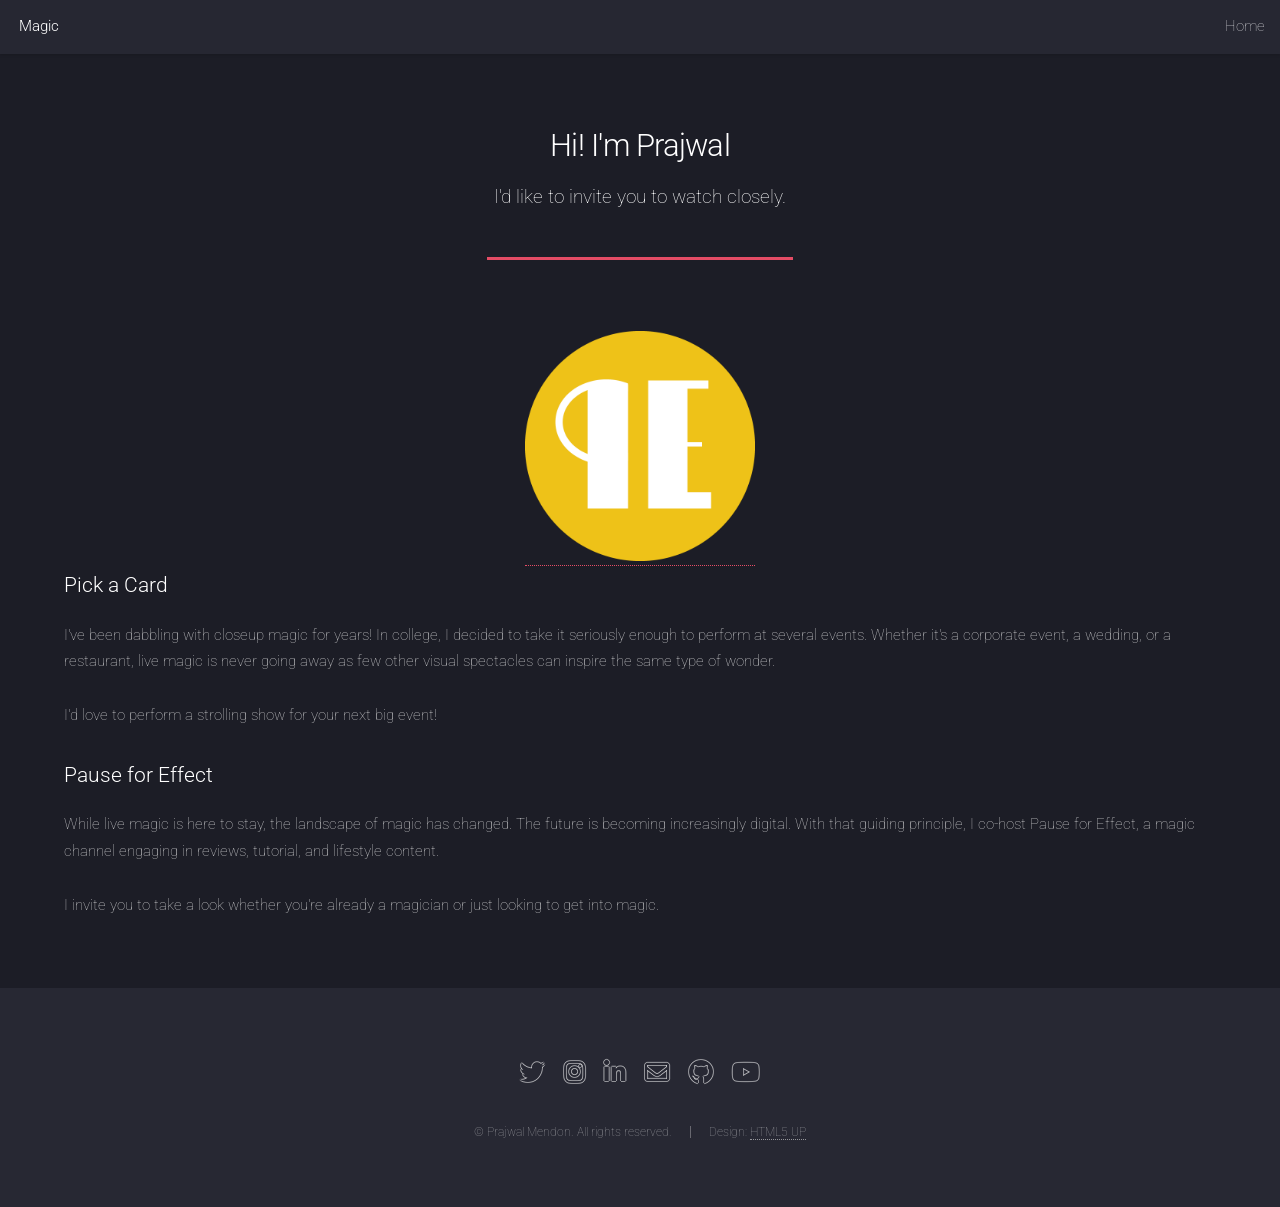
<file: no-sidebar.html>
<!DOCTYPE HTML>
<!--
	Landed by HTML5 UP
	html5up.net | @ajlkn
	Free for personal and commercial use under the CCA 3.0 license (html5up.net/license)
-->
<html>
	<head>
		<title>No Sidebar - Landed by HTML5 UP</title>
		<meta charset="utf-8" />
		<meta name="viewport" content="width=device-width, initial-scale=1, user-scalable=no" />
		<link rel="stylesheet" href="assets/css/main.css" />
		<noscript><link rel="stylesheet" href="assets/css/noscript.css" /></noscript>
	</head>
	<body class="is-preload">
		<div id="page-wrapper">

			<!-- Header -->
				<header id="header">
					<h1 id="logo">Magic</h1>
					<nav id="nav">
						<ul>
							<li><a href="index.html">Home</a></li>
							<!-- 
							<li>
								<a href="#">Layouts</a>
								<ul>
									<li><a href="left-sidebar.html">Left Sidebar</a></li>
									<li><a href="right-sidebar.html">Right Sidebar</a></li>
									<li><a href="no-sidebar.html">No Sidebar</a></li>
									<li>
										<a href="#">Submenu</a>
										<ul>
											<li><a href="#">Option 1</a></li>
											<li><a href="#">Option 2</a></li>
											<li><a href="#">Option 3</a></li>
											<li><a href="#">Option 4</a></li>
										</ul>
									</li>
								</ul>
							</li>
							<li><a href="elements.html">Elements</a></li>
							<li><a href="#" class="button primary">Sign Up</a></li>
						-->
						</ul>
					</nav>
				</header>

			<!-- Main -->
				<div id="main" class="wrapper style1">
					<div class="container">
						<header class="major">
							<h2>Hi! I'm Prajwal</h2>
							<p>I'd like to invite you to watch closely.</p>
						</header>

						<!-- Content -->
							<section id="content">
								<center>
								<a href="https://www.youtube.com/channel/UCGBy0mJvEgIkW_1he5ceYfQ" class="center"><img style='height: 20%; width: 20%; object-fit: middle' src="images/Pause4EffectLogo.png" alt="" /></a></center>
								<h3><a href="mailto: prajwalmendon@gmail.com">Pick a Card</a></h3>
								<p>
									I've been dabbling with closeup magic for years! In college, I decided to take it seriously enough to perform at several events. 
									Whether it's a corporate event, a wedding, or a restaurant, live magic is never going away as few other visual spectacles can inspire the same type of wonder.
									<br><br>
									I'd love to perform a strolling show for your next big event! 
								</p>
								<h3><a href="https://www.youtube.com/channel/UCGBy0mJvEgIkW_1he5ceYfQ">Pause for Effect</a></h3>
								<p>
									While live magic is here to stay, the landscape of magic has changed. The future is becoming increasingly digital. With that guiding principle, I co-host Pause for Effect, a magic channel engaging in reviews, tutorial, and lifestyle content.
									<br>
									<br>
									I invite you to take a look whether you're already a magician or just looking to get into magic. 
								</p>
								<!--
								<ul>
									<li>Faucibus orci lobortis ac adipiscing integer.</li>
									<li>Col accumsan arcu mi aliquet placerat.</li>
									<li>Lobortis vestibulum ut magna tempor massa nascetur.</li>
									<li>Blandit massa non blandit tempor interdum.</li>
									<li>Lacinia mattis arcu nascetur lobortis.</li>
								</ul> -->
							</section>

					</div>
				</div>

			<!-- Footer -->
				<footer id="footer">
					<ul class="icons">
						<li><a href="https://twitter.com/ChubboTheCat" class="icon brands alt fa-twitter"><span class="label">Twitter</span></a></li>
						<li><a href="https://www.instagram.com/prajwal__mendon/" class="icon brands alt fa-instagram"><span class="label">Instagram</span></a></li>
						<li><a href="https://www.linkedin.com/in/prajwalmendon/" class="icon brands alt fa-linkedin-in"><span class="label">LinkedIn</span></a></li>
						<li><a href="mailto: prajwalmendon@gmail.com" class="icon alt fa-envelope"><span class="label">Email</span></a></li>
						<li><a href="https://github.com/PrajwalMendon" class="icon brands alt fa-github"><span class="label">GitHub</span></a></li>
						<li><a href="https://www.youtube.com/channel/UCGBy0mJvEgIkW_1he5ceYfQ" class="icon brands alt fa-youtube"><span class="label">Youtube</span></a></li>
					</ul>
					<ul class="copyright">
						<li>&copy; Prajwal Mendon. All rights reserved.</li><li>Design: <a href="http://html5up.net">HTML5 UP</a></li>
					</ul>
				</footer>

		</div>

		<!-- Scripts -->
			<script src="assets/js/jquery.min.js"></script>
			<script src="assets/js/jquery.scrolly.min.js"></script>
			<script src="assets/js/jquery.dropotron.min.js"></script>
			<script src="assets/js/jquery.scrollex.min.js"></script>
			<script src="assets/js/browser.min.js"></script>
			<script src="assets/js/breakpoints.min.js"></script>
			<script src="assets/js/util.js"></script>
			<script src="assets/js/main.js"></script>

	</body>
</html>
</file>
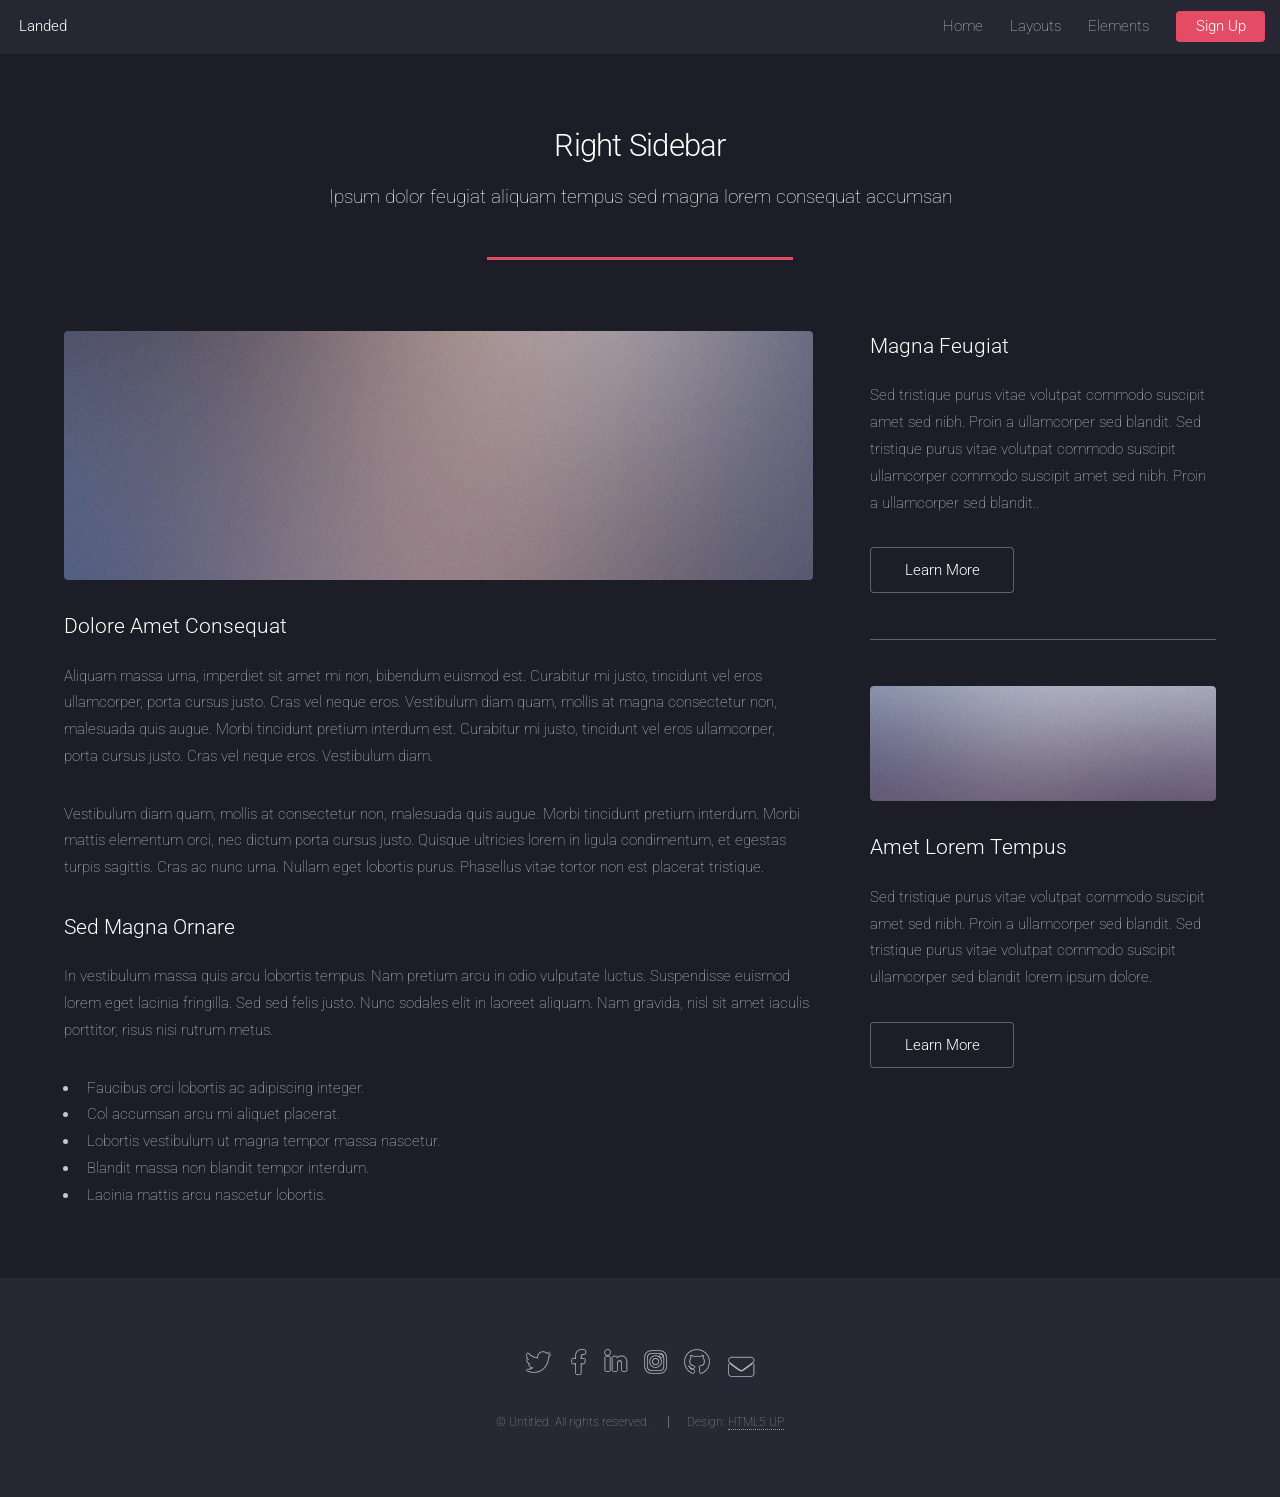
<file: right-sidebar.html>
<!DOCTYPE HTML>
<!--
	Landed by HTML5 UP
	html5up.net | @ajlkn
	Free for personal and commercial use under the CCA 3.0 license (html5up.net/license)
-->
<html>
	<head>
		<title>Right Sidebar - Landed by HTML5 UP</title>
		<meta charset="utf-8" />
		<meta name="viewport" content="width=device-width, initial-scale=1, user-scalable=no" />
		<link rel="stylesheet" href="assets/css/main.css" />
		<noscript><link rel="stylesheet" href="assets/css/noscript.css" /></noscript>
	</head>
	<body class="is-preload">
		<div id="page-wrapper">

			<!-- Header -->
				<header id="header">
					<h1 id="logo"><a href="index.html">Landed</a></h1>
					<nav id="nav">
						<ul>
							<li><a href="index.html">Home</a></li>
							<li>
								<a href="#">Layouts</a>
								<ul>
									<li><a href="left-sidebar.html">Left Sidebar</a></li>
									<li><a href="right-sidebar.html">Right Sidebar</a></li>
									<li><a href="no-sidebar.html">No Sidebar</a></li>
									<li>
										<a href="#">Submenu</a>
										<ul>
											<li><a href="#">Option 1</a></li>
											<li><a href="#">Option 2</a></li>
											<li><a href="#">Option 3</a></li>
											<li><a href="#">Option 4</a></li>
										</ul>
									</li>
								</ul>
							</li>
							<li><a href="elements.html">Elements</a></li>
							<li><a href="#" class="button primary">Sign Up</a></li>
						</ul>
					</nav>
				</header>

			<!-- Main -->
				<div id="main" class="wrapper style1">
					<div class="container">
						<header class="major">
							<h2>Right Sidebar</h2>
							<p>Ipsum dolor feugiat aliquam tempus sed magna lorem consequat accumsan</p>
						</header>
						<div class="row gtr-150">
							<div class="col-8 col-12-medium">

								<!-- Content -->
									<section id="content">
										<a href="#" class="image fit"><img src="images/pic06.jpg" alt="" /></a>
										<h3>Dolore Amet Consequat</h3>
										<p>Aliquam massa urna, imperdiet sit amet mi non, bibendum euismod est. Curabitur mi justo, tincidunt vel eros ullamcorper, porta cursus justo. Cras vel neque eros. Vestibulum diam quam, mollis at magna consectetur non, malesuada quis augue. Morbi tincidunt pretium interdum est. Curabitur mi justo, tincidunt vel eros ullamcorper, porta cursus justo. Cras vel neque eros. Vestibulum diam.</p>
										<p>Vestibulum diam quam, mollis at consectetur non, malesuada quis augue. Morbi tincidunt pretium interdum. Morbi mattis elementum orci, nec dictum porta cursus justo. Quisque ultricies lorem in ligula condimentum, et egestas turpis sagittis. Cras ac nunc urna. Nullam eget lobortis purus. Phasellus vitae tortor non est placerat tristique.</p>
										<h3>Sed Magna Ornare</h3>
										<p>In vestibulum massa quis arcu lobortis tempus. Nam pretium arcu in odio vulputate luctus. Suspendisse euismod lorem eget lacinia fringilla. Sed sed felis justo. Nunc sodales elit in laoreet aliquam. Nam gravida, nisl sit amet iaculis porttitor, risus nisi rutrum metus.</p>
										<ul>
											<li>Faucibus orci lobortis ac adipiscing integer.</li>
											<li>Col accumsan arcu mi aliquet placerat.</li>
											<li>Lobortis vestibulum ut magna tempor massa nascetur.</li>
											<li>Blandit massa non blandit tempor interdum.</li>
											<li>Lacinia mattis arcu nascetur lobortis.</li>
										</ul>
									</section>

							</div>
							<div class="col-4 col-12-medium">

								<!-- Sidebar -->
									<section id="sidebar">
										<section>
											<h3>Magna Feugiat</h3>
											<p>Sed tristique purus vitae volutpat commodo suscipit amet sed nibh. Proin a ullamcorper sed blandit. Sed tristique purus vitae volutpat commodo suscipit ullamcorper commodo suscipit amet sed nibh. Proin a ullamcorper sed blandit..</p>
											<footer>
												<ul class="actions">
													<li><a href="#" class="button">Learn More</a></li>
												</ul>
											</footer>
										</section>
										<hr />
										<section>
											<a href="#" class="image fit"><img src="images/pic07.jpg" alt="" /></a>
											<h3>Amet Lorem Tempus</h3>
											<p>Sed tristique purus vitae volutpat commodo suscipit amet sed nibh. Proin a ullamcorper sed blandit. Sed tristique purus vitae volutpat commodo suscipit ullamcorper sed blandit lorem ipsum dolore.</p>
											<footer>
												<ul class="actions">
													<li><a href="#" class="button">Learn More</a></li>
												</ul>
											</footer>
										</section>
									</section>

							</div>
						</div>
					</div>
				</div>

			<!-- Footer -->
				<footer id="footer">
					<ul class="icons">
						<li><a href="#" class="icon brands alt fa-twitter"><span class="label">Twitter</span></a></li>
						<li><a href="#" class="icon brands alt fa-facebook-f"><span class="label">Facebook</span></a></li>
						<li><a href="#" class="icon brands alt fa-linkedin-in"><span class="label">LinkedIn</span></a></li>
						<li><a href="#" class="icon brands alt fa-instagram"><span class="label">Instagram</span></a></li>
						<li><a href="#" class="icon brands alt fa-github"><span class="label">GitHub</span></a></li>
						<li><a href="#" class="icon solid alt fa-envelope"><span class="label">Email</span></a></li>
					</ul>
					<ul class="copyright">
						<li>&copy; Untitled. All rights reserved.</li><li>Design: <a href="http://html5up.net">HTML5 UP</a></li>
					</ul>
				</footer>

		</div>

		<!-- Scripts -->
			<script src="assets/js/jquery.min.js"></script>
			<script src="assets/js/jquery.scrolly.min.js"></script>
			<script src="assets/js/jquery.dropotron.min.js"></script>
			<script src="assets/js/jquery.scrollex.min.js"></script>
			<script src="assets/js/browser.min.js"></script>
			<script src="assets/js/breakpoints.min.js"></script>
			<script src="assets/js/util.js"></script>
			<script src="assets/js/main.js"></script>

	</body>
</html>
</file>
<file: assets/css/noscript.css>
/*
	Landed by HTML5 UP
	html5up.net | @ajlkn
	Free for personal and commercial use under the CCA 3.0 license (html5up.net/license)
*/

/* Loader */

	body.landing.is-preload:before {
		display: none;
	}

	body.landing.is-preload:after {
		display: none;
	}
</file>
<file: assets/css/main.css>
@import url("fontawesome-all.min.css");
@import url("https://fonts.googleapis.com/css?family=Roboto:100,300,100italic,300italic");

/*
	Landed by HTML5 UP
	html5up.net | @ajlkn
	Free for personal and commercial use under the CCA 3.0 license (html5up.net/license)
*/

html, body, div, span, applet, object,
iframe, h1, h2, h3, h4, h5, h6, p, blockquote,
pre, a, abbr, acronym, address, big, cite,
code, del, dfn, em, img, ins, kbd, q, s, samp,
small, strike, strong, sub, sup, tt, var, b,
u, i, center, dl, dt, dd, ol, ul, li, fieldset,
form, label, legend, table, caption, tbody,
tfoot, thead, tr, th, td, article, aside,
canvas, details, embed, figure, figcaption,
footer, header, hgroup, menu, nav, output, ruby,
section, summary, time, mark, audio, video {
	margin: 0;
	padding: 0;
	border: 0;
	font-size: 100%;
	font: inherit;
	vertical-align: baseline;}

article, aside, details, figcaption, figure,
footer, header, hgroup, menu, nav, section {
	display: block;}

body {
	line-height: 1;
}

ol, ul {
	list-style: none;
}

blockquote, q {
	quotes: none;
}

	blockquote:before, blockquote:after, q:before, q:after {
		content: '';
		content: none;
	}

table {
	border-collapse: collapse;
	border-spacing: 0;
}

body {
	-webkit-text-size-adjust: none;
}

mark {
	background-color: transparent;
	color: inherit;
}

input::-moz-focus-inner {
	border: 0;
	padding: 0;
}

input, select, textarea {
	-moz-appearance: none;
	-webkit-appearance: none;
	-ms-appearance: none;
	appearance: none;
}

/* Basic */

	html {
		box-sizing: border-box;
	}

	*, *:before, *:after {
		box-sizing: inherit;
	}

	html, body {
		background: #1c1d26;
	}

	body.is-preload *, body.is-preload *:before, body.is-preload *:after {
		-moz-animation: none !important;
		-webkit-animation: none !important;
		-ms-animation: none !important;
		animation: none !important;
		-moz-transition: none !important;
		-webkit-transition: none !important;
		-ms-transition: none !important;
		transition: none !important;
	}

	body, input, select, textarea {
		color: rgba(255, 255, 255, 0.75);
		font-family: "Roboto", Helvetica, sans-serif;
		font-size: 15pt;
		font-weight: 100;
		line-height: 1.75em;
	}

	a {
		-moz-transition: border-color 0.2s ease-in-out, color 0.2s ease-in-out;
		-webkit-transition: border-color 0.2s ease-in-out, color 0.2s ease-in-out;
		-ms-transition: border-color 0.2s ease-in-out, color 0.2s ease-in-out;
		transition: border-color 0.2s ease-in-out, color 0.2s ease-in-out;
		border-bottom: dotted 1px;
		color: #e44c65;
		text-decoration: none;
	}

		a:hover {
			color: #e44c65 !important;
			border-bottom-color: transparent;
		}

	strong, b {
		color: #ffffff;
		font-weight: 300;
	}

	em, i {
		font-style: italic;
	}

	p {
		margin: 0 0 2em 0;
	}

	h1, h2, h3, h4, h5, h6 {
		color: #ffffff;
		font-weight: 300;
		line-height: 1em;
		margin: 0 0 1em 0;
	}

		h1 a, h2 a, h3 a, h4 a, h5 a, h6 a {
			color: inherit;
			border: 0;
		}

	h2 {
		font-size: 2em;
		line-height: 1.5em;
		letter-spacing: -0.025em;
	}

	h3 {
		font-size: 1.35em;
		line-height: 1.5em;
	}

	h4 {
		font-size: 1.1em;
		line-height: 1.5em;
	}

	h5 {
		font-size: 0.9em;
		line-height: 1.5em;
	}

	h6 {
		font-size: 0.7em;
		line-height: 1.5em;
	}

	sub {
		font-size: 0.8em;
		position: relative;
		top: 0.5em;
	}

	sup {
		font-size: 0.8em;
		position: relative;
		top: -0.5em;
	}

	hr {
		border: 0;
		border-bottom: solid 1px rgba(255, 255, 255, 0.3);
		margin: 3em 0;
	}

		hr.major {
			margin: 4em 0;
		}

	blockquote {
		border-left: solid 4px rgba(255, 255, 255, 0.3);
		font-style: italic;
		margin: 0 0 2em 0;
		padding: 0.5em 0 0.5em 2em;
	}

	code {
		background: rgba(255, 255, 255, 0.075);
		border-radius: 4px;
		font-family: "Courier New", monospace;
		font-size: 0.9em;
		margin: 0 0.25em;
		padding: 0.25em 0.65em;
	}

	pre {
		-webkit-overflow-scrolling: touch;
		font-family: "Courier New", monospace;
		font-size: 0.9em;
		margin: 0 0 2em 0;
	}

		pre code {
			display: block;
			line-height: 1.75em;
			padding: 1em 1.5em;
			overflow-x: auto;
		}

	.align-left {
		text-align: left;
	}

	.align-center {
		text-align: center;
	}

	.align-right {
		text-align: right;
	}

/* Loader */

	@-moz-keyframes spinner-show {
		0% {
			opacity: 0;
		}

		100% {
			opacity: 1;
		}
	}

	@-webkit-keyframes spinner-show {
		0% {
			opacity: 0;
		}

		100% {
			opacity: 1;
		}
	}

	@-ms-keyframes spinner-show {
		0% {
			opacity: 0;
		}

		100% {
			opacity: 1;
		}
	}

	@keyframes spinner-show {
		0% {
			opacity: 0;
		}

		100% {
			opacity: 1;
		}
	}

	@-moz-keyframes spinner-hide {
		0% {
			color: rgba(255, 255, 255, 0.15);
			z-index: 100001;
			-moz-transform: scale(1) rotate(0deg);
			-webkit-transform: scale(1) rotate(0deg);
			-ms-transform: scale(1) rotate(0deg);
			transform: scale(1) rotate(0deg);
		}

		99% {
			color: #1c1d26;
			z-index: 100001;
			-moz-transform: scale(0.5) rotate(360deg);
			-webkit-transform: scale(0.5) rotate(360deg);
			-ms-transform: scale(0.5) rotate(360deg);
			transform: scale(0.5) rotate(360deg);
		}

		100% {
			color: #1c1d26;
			z-index: -1;
			-moz-transform: scale(0.5) rotate(360deg);
			-webkit-transform: scale(0.5) rotate(360deg);
			-ms-transform: scale(0.5) rotate(360deg);
			transform: scale(0.5) rotate(360deg);
		}
	}

	@-webkit-keyframes spinner-hide {
		0% {
			color: rgba(255, 255, 255, 0.15);
			z-index: 100001;
			-moz-transform: scale(1) rotate(0deg);
			-webkit-transform: scale(1) rotate(0deg);
			-ms-transform: scale(1) rotate(0deg);
			transform: scale(1) rotate(0deg);
		}

		99% {
			color: #1c1d26;
			z-index: 100001;
			-moz-transform: scale(0.5) rotate(360deg);
			-webkit-transform: scale(0.5) rotate(360deg);
			-ms-transform: scale(0.5) rotate(360deg);
			transform: scale(0.5) rotate(360deg);
		}

		100% {
			color: #1c1d26;
			z-index: -1;
			-moz-transform: scale(0.5) rotate(360deg);
			-webkit-transform: scale(0.5) rotate(360deg);
			-ms-transform: scale(0.5) rotate(360deg);
			transform: scale(0.5) rotate(360deg);
		}
	}

	@-ms-keyframes spinner-hide {
		0% {
			color: rgba(255, 255, 255, 0.15);
			z-index: 100001;
			-moz-transform: scale(1) rotate(0deg);
			-webkit-transform: scale(1) rotate(0deg);
			-ms-transform: scale(1) rotate(0deg);
			transform: scale(1) rotate(0deg);
		}

		99% {
			color: #1c1d26;
			z-index: 100001;
			-moz-transform: scale(0.5) rotate(360deg);
			-webkit-transform: scale(0.5) rotate(360deg);
			-ms-transform: scale(0.5) rotate(360deg);
			transform: scale(0.5) rotate(360deg);
		}

		100% {
			color: #1c1d26;
			z-index: -1;
			-moz-transform: scale(0.5) rotate(360deg);
			-webkit-transform: scale(0.5) rotate(360deg);
			-ms-transform: scale(0.5) rotate(360deg);
			transform: scale(0.5) rotate(360deg);
		}
	}

	@keyframes spinner-hide {
		0% {
			color: rgba(255, 255, 255, 0.15);
			z-index: 100001;
			-moz-transform: scale(1) rotate(0deg);
			-webkit-transform: scale(1) rotate(0deg);
			-ms-transform: scale(1) rotate(0deg);
			transform: scale(1) rotate(0deg);
		}

		99% {
			color: #1c1d26;
			z-index: 100001;
			-moz-transform: scale(0.5) rotate(360deg);
			-webkit-transform: scale(0.5) rotate(360deg);
			-ms-transform: scale(0.5) rotate(360deg);
			transform: scale(0.5) rotate(360deg);
		}

		100% {
			color: #1c1d26;
			z-index: -1;
			-moz-transform: scale(0.5) rotate(360deg);
			-webkit-transform: scale(0.5) rotate(360deg);
			-ms-transform: scale(0.5) rotate(360deg);
			transform: scale(0.5) rotate(360deg);
		}
	}

	@-moz-keyframes spinner-rotate {
		0% {
			-moz-transform: scale(1) rotate(0deg);
			-webkit-transform: scale(1) rotate(0deg);
			-ms-transform: scale(1) rotate(0deg);
			transform: scale(1) rotate(0deg);
		}

		100% {
			-moz-transform: scale(1) rotate(360deg);
			-webkit-transform: scale(1) rotate(360deg);
			-ms-transform: scale(1) rotate(360deg);
			transform: scale(1) rotate(360deg);
		}
	}

	@-webkit-keyframes spinner-rotate {
		0% {
			-moz-transform: scale(1) rotate(0deg);
			-webkit-transform: scale(1) rotate(0deg);
			-ms-transform: scale(1) rotate(0deg);
			transform: scale(1) rotate(0deg);
		}

		100% {
			-moz-transform: scale(1) rotate(360deg);
			-webkit-transform: scale(1) rotate(360deg);
			-ms-transform: scale(1) rotate(360deg);
			transform: scale(1) rotate(360deg);
		}
	}

	@-ms-keyframes spinner-rotate {
		0% {
			-moz-transform: scale(1) rotate(0deg);
			-webkit-transform: scale(1) rotate(0deg);
			-ms-transform: scale(1) rotate(0deg);
			transform: scale(1) rotate(0deg);
		}

		100% {
			-moz-transform: scale(1) rotate(360deg);
			-webkit-transform: scale(1) rotate(360deg);
			-ms-transform: scale(1) rotate(360deg);
			transform: scale(1) rotate(360deg);
		}
	}

	@keyframes spinner-rotate {
		0% {
			-moz-transform: scale(1) rotate(0deg);
			-webkit-transform: scale(1) rotate(0deg);
			-ms-transform: scale(1) rotate(0deg);
			transform: scale(1) rotate(0deg);
		}

		100% {
			-moz-transform: scale(1) rotate(360deg);
			-webkit-transform: scale(1) rotate(360deg);
			-ms-transform: scale(1) rotate(360deg);
			transform: scale(1) rotate(360deg);
		}
	}

	@-moz-keyframes overlay-hide {
		0% {
			opacity: 1;
			z-index: 100000;
		}

		15% {
			opacity: 1;
			z-index: 100000;
		}

		99% {
			opacity: 0;
			z-index: 100000;
		}

		100% {
			opacity: 0;
			z-index: -1;
		}
	}

	@-webkit-keyframes overlay-hide {
		0% {
			opacity: 1;
			z-index: 100000;
		}

		15% {
			opacity: 1;
			z-index: 100000;
		}

		99% {
			opacity: 0;
			z-index: 100000;
		}

		100% {
			opacity: 0;
			z-index: -1;
		}
	}

	@-ms-keyframes overlay-hide {
		0% {
			opacity: 1;
			z-index: 100000;
		}

		15% {
			opacity: 1;
			z-index: 100000;
		}

		99% {
			opacity: 0;
			z-index: 100000;
		}

		100% {
			opacity: 0;
			z-index: -1;
		}
	}

	@keyframes overlay-hide {
		0% {
			opacity: 1;
			z-index: 100000;
		}

		15% {
			opacity: 1;
			z-index: 100000;
		}

		99% {
			opacity: 0;
			z-index: 100000;
		}

		100% {
			opacity: 0;
			z-index: -1;
		}
	}

	body.landing {
		text-decoration: none;
	}

		body.landing:before {
			-moz-osx-font-smoothing: grayscale;
			-webkit-font-smoothing: antialiased;
			display: inline-block;
			font-style: normal;
			font-variant: normal;
			text-rendering: auto;
			line-height: 1;
			text-transform: none !important;
			font-family: 'Font Awesome 5 Free';
			font-weight: 900;
		}

		body.landing:before {
			-moz-animation: spinner-show 1.5s 1 0.25s ease forwards, spinner-hide 0.25s ease-in-out forwards !important;
			-webkit-animation: spinner-show 1.5s 1 0.25s ease forwards, spinner-hide 0.25s ease-in-out forwards !important;
			-ms-animation: spinner-show 1.5s 1 0.25s ease forwards, spinner-hide 0.25s ease-in-out forwards !important;
			animation: spinner-show 1.5s 1 0.25s ease forwards, spinner-hide 0.25s ease-in-out forwards !important;
			-moz-transform-origin: 50% 50%;
			-webkit-transform-origin: 50% 50%;
			-ms-transform-origin: 50% 50%;
			transform-origin: 50% 50%;
			color: rgba(255, 255, 255, 0.15);
			content: '\f1ce';
			cursor: default;
			display: block;
			font-size: 2em;
			height: 2em;
			left: 50%;
			line-height: 2em;
			margin: -1em 0 0 -1em;
			opacity: 0;
			position: fixed;
			text-align: center;
			top: 50%;
			width: 2em;
			z-index: -1;
		}

		body.landing:after {
			-moz-animation: overlay-hide 1.5s ease-in forwards !important;
			-webkit-animation: overlay-hide 1.5s ease-in forwards !important;
			-ms-animation: overlay-hide 1.5s ease-in forwards !important;
			animation: overlay-hide 1.5s ease-in forwards !important;
			background: #1c1d26;
			content: '';
			display: block;
			height: 100%;
			left: 0;
			opacity: 0;
			position: fixed;
			top: 0;
			width: 100%;
			z-index: -1;
		}

		body.landing.is-preload:before {
			-moz-animation: spinner-show 1.5s 1 0.25s ease forwards, spinner-rotate 0.75s infinite linear !important;
			-webkit-animation: spinner-show 1.5s 1 0.25s ease forwards, spinner-rotate 0.75s infinite linear !important;
			-ms-animation: spinner-show 1.5s 1 0.25s ease forwards, spinner-rotate 0.75s infinite linear !important;
			animation: spinner-show 1.5s 1 0.25s ease forwards, spinner-rotate 0.75s infinite linear !important;
			z-index: 100001;
		}

		body.landing.is-preload:after {
			-moz-animation: none !important;
			-webkit-animation: none !important;
			-ms-animation: none !important;
			animation: none !important;
			opacity: 1;
			z-index: 100000;
		}

	@media (-webkit-min-device-pixel-ratio: 2) {

		body.landing:before {
			line-height: 2.025em;
		}

	}

/* Container */

	.container {
		margin: 0 auto;
		max-width: calc(100% - 4em);
		width: 70em;
	}

		.container.xsmall {
			width: 17.5em;
		}

		.container.small {
			width: 35em;
		}

		.container.medium {
			width: 52.5em;
		}

		.container.large {
			width: 87.5em;
		}

		.container.xlarge {
			width: 105em;
		}

		.container.max {
			width: 100%;
		}

		@media screen and (max-width: 1280px) {

			.container {
				width: 90%;
				max-width: 100%;
			}

		}

		@media screen and (max-width: 980px) {

			.container {
				width: 100% !important;
			}

		}

/* Row */

	.row {
		display: flex;
		flex-wrap: wrap;
		box-sizing: border-box;
		align-items: stretch;
	}

		.row > * {
			box-sizing: border-box;
		}

		.row.gtr-uniform > * > :last-child {
			margin-bottom: 0;
		}

		.row.aln-left {
			justify-content: flex-start;
		}

		.row.aln-center {
			justify-content: center;
		}

		.row.aln-right {
			justify-content: flex-end;
		}

		.row.aln-top {
			align-items: flex-start;
		}

		.row.aln-middle {
			align-items: center;
		}

		.row.aln-bottom {
			align-items: flex-end;
		}

		.row > .imp {
			order: -1;
		}

		.row > .col-1 {
			width: 8.33333%;
		}

		.row > .off-1 {
			margin-left: 8.33333%;
		}

		.row > .col-2 {
			width: 16.66667%;
		}

		.row > .off-2 {
			margin-left: 16.66667%;
		}

		.row > .col-3 {
			width: 25%;
		}

		.row > .off-3 {
			margin-left: 25%;
		}

		.row > .col-4 {
			width: 33.33333%;
		}

		.row > .off-4 {
			margin-left: 33.33333%;
		}

		.row > .col-5 {
			width: 41.66667%;
		}

		.row > .off-5 {
			margin-left: 41.66667%;
		}

		.row > .col-6 {
			width: 50%;
		}

		.row > .off-6 {
			margin-left: 50%;
		}

		.row > .col-7 {
			width: 58.33333%;
		}

		.row > .off-7 {
			margin-left: 58.33333%;
		}

		.row > .col-8 {
			width: 66.66667%;
		}

		.row > .off-8 {
			margin-left: 66.66667%;
		}

		.row > .col-9 {
			width: 75%;
		}

		.row > .off-9 {
			margin-left: 75%;
		}

		.row > .col-10 {
			width: 83.33333%;
		}

		.row > .off-10 {
			margin-left: 83.33333%;
		}

		.row > .col-11 {
			width: 91.66667%;
		}

		.row > .off-11 {
			margin-left: 91.66667%;
		}

		.row > .col-12 {
			width: 100%;
		}

		.row > .off-12 {
			margin-left: 100%;
		}

		.row.gtr-0 {
			margin-top: 0;
			margin-left: 0em;
		}

			.row.gtr-0 > * {
				padding: 0 0 0 0em;
			}

			.row.gtr-0.gtr-uniform {
				margin-top: 0em;
			}

				.row.gtr-0.gtr-uniform > * {
					padding-top: 0em;
				}

		.row.gtr-25 {
			margin-top: 0;
			margin-left: -0.625em;
		}

			.row.gtr-25 > * {
				padding: 0 0 0 0.625em;
			}

			.row.gtr-25.gtr-uniform {
				margin-top: -0.625em;
			}

				.row.gtr-25.gtr-uniform > * {
					padding-top: 0.625em;
				}

		.row.gtr-50 {
			margin-top: 0;
			margin-left: -1.25em;
		}

			.row.gtr-50 > * {
				padding: 0 0 0 1.25em;
			}

			.row.gtr-50.gtr-uniform {
				margin-top: -1.25em;
			}

				.row.gtr-50.gtr-uniform > * {
					padding-top: 1.25em;
				}

		.row {
			margin-top: 0;
			margin-left: -2.5em;
		}

			.row > * {
				padding: 0 0 0 2.5em;
			}

			.row.gtr-uniform {
				margin-top: -2.5em;
			}

				.row.gtr-uniform > * {
					padding-top: 2.5em;
				}

		.row.gtr-150 {
			margin-top: 0;
			margin-left: -3.75em;
		}

			.row.gtr-150 > * {
				padding: 0 0 0 3.75em;
			}

			.row.gtr-150.gtr-uniform {
				margin-top: -3.75em;
			}

				.row.gtr-150.gtr-uniform > * {
					padding-top: 3.75em;
				}

		.row.gtr-200 {
			margin-top: 0;
			margin-left: -5em;
		}

			.row.gtr-200 > * {
				padding: 0 0 0 5em;
			}

			.row.gtr-200.gtr-uniform {
				margin-top: -5em;
			}

				.row.gtr-200.gtr-uniform > * {
					padding-top: 5em;
				}

		@media screen and (max-width: 1680px) {

			.row {
				display: flex;
				flex-wrap: wrap;
				box-sizing: border-box;
				align-items: stretch;
			}

				.row > * {
					box-sizing: border-box;
				}

				.row.gtr-uniform > * > :last-child {
					margin-bottom: 0;
				}

				.row.aln-left {
					justify-content: flex-start;
				}

				.row.aln-center {
					justify-content: center;
				}

				.row.aln-right {
					justify-content: flex-end;
				}

				.row.aln-top {
					align-items: flex-start;
				}

				.row.aln-middle {
					align-items: center;
				}

				.row.aln-bottom {
					align-items: flex-end;
				}

				.row > .imp-xlarge {
					order: -1;
				}

				.row > .col-1-xlarge {
					width: 8.33333%;
				}

				.row > .off-1-xlarge {
					margin-left: 8.33333%;
				}

				.row > .col-2-xlarge {
					width: 16.66667%;
				}

				.row > .off-2-xlarge {
					margin-left: 16.66667%;
				}

				.row > .col-3-xlarge {
					width: 25%;
				}

				.row > .off-3-xlarge {
					margin-left: 25%;
				}

				.row > .col-4-xlarge {
					width: 33.33333%;
				}

				.row > .off-4-xlarge {
					margin-left: 33.33333%;
				}

				.row > .col-5-xlarge {
					width: 41.66667%;
				}

				.row > .off-5-xlarge {
					margin-left: 41.66667%;
				}

				.row > .col-6-xlarge {
					width: 50%;
				}

				.row > .off-6-xlarge {
					margin-left: 50%;
				}

				.row > .col-7-xlarge {
					width: 58.33333%;
				}

				.row > .off-7-xlarge {
					margin-left: 58.33333%;
				}

				.row > .col-8-xlarge {
					width: 66.66667%;
				}

				.row > .off-8-xlarge {
					margin-left: 66.66667%;
				}

				.row > .col-9-xlarge {
					width: 75%;
				}

				.row > .off-9-xlarge {
					margin-left: 75%;
				}

				.row > .col-10-xlarge {
					width: 83.33333%;
				}

				.row > .off-10-xlarge {
					margin-left: 83.33333%;
				}

				.row > .col-11-xlarge {
					width: 91.66667%;
				}

				.row > .off-11-xlarge {
					margin-left: 91.66667%;
				}

				.row > .col-12-xlarge {
					width: 100%;
				}

				.row > .off-12-xlarge {
					margin-left: 100%;
				}

				.row.gtr-0 {
					margin-top: 0;
					margin-left: 0em;
				}

					.row.gtr-0 > * {
						padding: 0 0 0 0em;
					}

					.row.gtr-0.gtr-uniform {
						margin-top: 0em;
					}

						.row.gtr-0.gtr-uniform > * {
							padding-top: 0em;
						}

				.row.gtr-25 {
					margin-top: 0;
					margin-left: -0.625em;
				}

					.row.gtr-25 > * {
						padding: 0 0 0 0.625em;
					}

					.row.gtr-25.gtr-uniform {
						margin-top: -0.625em;
					}

						.row.gtr-25.gtr-uniform > * {
							padding-top: 0.625em;
						}

				.row.gtr-50 {
					margin-top: 0;
					margin-left: -1.25em;
				}

					.row.gtr-50 > * {
						padding: 0 0 0 1.25em;
					}

					.row.gtr-50.gtr-uniform {
						margin-top: -1.25em;
					}

						.row.gtr-50.gtr-uniform > * {
							padding-top: 1.25em;
						}

				.row {
					margin-top: 0;
					margin-left: -2.5em;
				}

					.row > * {
						padding: 0 0 0 2.5em;
					}

					.row.gtr-uniform {
						margin-top: -2.5em;
					}

						.row.gtr-uniform > * {
							padding-top: 2.5em;
						}

				.row.gtr-150 {
					margin-top: 0;
					margin-left: -3.75em;
				}

					.row.gtr-150 > * {
						padding: 0 0 0 3.75em;
					}

					.row.gtr-150.gtr-uniform {
						margin-top: -3.75em;
					}

						.row.gtr-150.gtr-uniform > * {
							padding-top: 3.75em;
						}

				.row.gtr-200 {
					margin-top: 0;
					margin-left: -5em;
				}

					.row.gtr-200 > * {
						padding: 0 0 0 5em;
					}

					.row.gtr-200.gtr-uniform {
						margin-top: -5em;
					}

						.row.gtr-200.gtr-uniform > * {
							padding-top: 5em;
						}

		}

		@media screen and (max-width: 1280px) {

			.row {
				display: flex;
				flex-wrap: wrap;
				box-sizing: border-box;
				align-items: stretch;
			}

				.row > * {
					box-sizing: border-box;
				}

				.row.gtr-uniform > * > :last-child {
					margin-bottom: 0;
				}

				.row.aln-left {
					justify-content: flex-start;
				}

				.row.aln-center {
					justify-content: center;
				}

				.row.aln-right {
					justify-content: flex-end;
				}

				.row.aln-top {
					align-items: flex-start;
				}

				.row.aln-middle {
					align-items: center;
				}

				.row.aln-bottom {
					align-items: flex-end;
				}

				.row > .imp-large {
					order: -1;
				}

				.row > .col-1-large {
					width: 8.33333%;
				}

				.row > .off-1-large {
					margin-left: 8.33333%;
				}

				.row > .col-2-large {
					width: 16.66667%;
				}

				.row > .off-2-large {
					margin-left: 16.66667%;
				}

				.row > .col-3-large {
					width: 25%;
				}

				.row > .off-3-large {
					margin-left: 25%;
				}

				.row > .col-4-large {
					width: 33.33333%;
				}

				.row > .off-4-large {
					margin-left: 33.33333%;
				}

				.row > .col-5-large {
					width: 41.66667%;
				}

				.row > .off-5-large {
					margin-left: 41.66667%;
				}

				.row > .col-6-large {
					width: 50%;
				}

				.row > .off-6-large {
					margin-left: 50%;
				}

				.row > .col-7-large {
					width: 58.33333%;
				}

				.row > .off-7-large {
					margin-left: 58.33333%;
				}

				.row > .col-8-large {
					width: 66.66667%;
				}

				.row > .off-8-large {
					margin-left: 66.66667%;
				}

				.row > .col-9-large {
					width: 75%;
				}

				.row > .off-9-large {
					margin-left: 75%;
				}

				.row > .col-10-large {
					width: 83.33333%;
				}

				.row > .off-10-large {
					margin-left: 83.33333%;
				}

				.row > .col-11-large {
					width: 91.66667%;
				}

				.row > .off-11-large {
					margin-left: 91.66667%;
				}

				.row > .col-12-large {
					width: 100%;
				}

				.row > .off-12-large {
					margin-left: 100%;
				}

				.row.gtr-0 {
					margin-top: 0;
					margin-left: 0em;
				}

					.row.gtr-0 > * {
						padding: 0 0 0 0em;
					}

					.row.gtr-0.gtr-uniform {
						margin-top: 0em;
					}

						.row.gtr-0.gtr-uniform > * {
							padding-top: 0em;
						}

				.row.gtr-25 {
					margin-top: 0;
					margin-left: -0.625em;
				}

					.row.gtr-25 > * {
						padding: 0 0 0 0.625em;
					}

					.row.gtr-25.gtr-uniform {
						margin-top: -0.625em;
					}

						.row.gtr-25.gtr-uniform > * {
							padding-top: 0.625em;
						}

				.row.gtr-50 {
					margin-top: 0;
					margin-left: -1.25em;
				}

					.row.gtr-50 > * {
						padding: 0 0 0 1.25em;
					}

					.row.gtr-50.gtr-uniform {
						margin-top: -1.25em;
					}

						.row.gtr-50.gtr-uniform > * {
							padding-top: 1.25em;
						}

				.row {
					margin-top: 0;
					margin-left: -2.5em;
				}

					.row > * {
						padding: 0 0 0 2.5em;
					}

					.row.gtr-uniform {
						margin-top: -2.5em;
					}

						.row.gtr-uniform > * {
							padding-top: 2.5em;
						}

				.row.gtr-150 {
					margin-top: 0;
					margin-left: -3.75em;
				}

					.row.gtr-150 > * {
						padding: 0 0 0 3.75em;
					}

					.row.gtr-150.gtr-uniform {
						margin-top: -3.75em;
					}

						.row.gtr-150.gtr-uniform > * {
							padding-top: 3.75em;
						}

				.row.gtr-200 {
					margin-top: 0;
					margin-left: -5em;
				}

					.row.gtr-200 > * {
						padding: 0 0 0 5em;
					}

					.row.gtr-200.gtr-uniform {
						margin-top: -5em;
					}

						.row.gtr-200.gtr-uniform > * {
							padding-top: 5em;
						}

		}

		@media screen and (max-width: 980px) {

			.row {
				display: flex;
				flex-wrap: wrap;
				box-sizing: border-box;
				align-items: stretch;
			}

				.row > * {
					box-sizing: border-box;
				}

				.row.gtr-uniform > * > :last-child {
					margin-bottom: 0;
				}

				.row.aln-left {
					justify-content: flex-start;
				}

				.row.aln-center {
					justify-content: center;
				}

				.row.aln-right {
					justify-content: flex-end;
				}

				.row.aln-top {
					align-items: flex-start;
				}

				.row.aln-middle {
					align-items: center;
				}

				.row.aln-bottom {
					align-items: flex-end;
				}

				.row > .imp-medium {
					order: -1;
				}

				.row > .col-1-medium {
					width: 8.33333%;
				}

				.row > .off-1-medium {
					margin-left: 8.33333%;
				}

				.row > .col-2-medium {
					width: 16.66667%;
				}

				.row > .off-2-medium {
					margin-left: 16.66667%;
				}

				.row > .col-3-medium {
					width: 25%;
				}

				.row > .off-3-medium {
					margin-left: 25%;
				}

				.row > .col-4-medium {
					width: 33.33333%;
				}

				.row > .off-4-medium {
					margin-left: 33.33333%;
				}

				.row > .col-5-medium {
					width: 41.66667%;
				}

				.row > .off-5-medium {
					margin-left: 41.66667%;
				}

				.row > .col-6-medium {
					width: 50%;
				}

				.row > .off-6-medium {
					margin-left: 50%;
				}

				.row > .col-7-medium {
					width: 58.33333%;
				}

				.row > .off-7-medium {
					margin-left: 58.33333%;
				}

				.row > .col-8-medium {
					width: 66.66667%;
				}

				.row > .off-8-medium {
					margin-left: 66.66667%;
				}

				.row > .col-9-medium {
					width: 75%;
				}

				.row > .off-9-medium {
					margin-left: 75%;
				}

				.row > .col-10-medium {
					width: 83.33333%;
				}

				.row > .off-10-medium {
					margin-left: 83.33333%;
				}

				.row > .col-11-medium {
					width: 91.66667%;
				}

				.row > .off-11-medium {
					margin-left: 91.66667%;
				}

				.row > .col-12-medium {
					width: 100%;
				}

				.row > .off-12-medium {
					margin-left: 100%;
				}

				.row.gtr-0 {
					margin-top: 0;
					margin-left: 0em;
				}

					.row.gtr-0 > * {
						padding: 0 0 0 0em;
					}

					.row.gtr-0.gtr-uniform {
						margin-top: 0em;
					}

						.row.gtr-0.gtr-uniform > * {
							padding-top: 0em;
						}

				.row.gtr-25 {
					margin-top: 0;
					margin-left: -0.625em;
				}

					.row.gtr-25 > * {
						padding: 0 0 0 0.625em;
					}

					.row.gtr-25.gtr-uniform {
						margin-top: -0.625em;
					}

						.row.gtr-25.gtr-uniform > * {
							padding-top: 0.625em;
						}

				.row.gtr-50 {
					margin-top: 0;
					margin-left: -1.25em;
				}

					.row.gtr-50 > * {
						padding: 0 0 0 1.25em;
					}

					.row.gtr-50.gtr-uniform {
						margin-top: -1.25em;
					}

						.row.gtr-50.gtr-uniform > * {
							padding-top: 1.25em;
						}

				.row {
					margin-top: 0;
					margin-left: -2.5em;
				}

					.row > * {
						padding: 0 0 0 2.5em;
					}

					.row.gtr-uniform {
						margin-top: -2.5em;
					}

						.row.gtr-uniform > * {
							padding-top: 2.5em;
						}

				.row.gtr-150 {
					margin-top: 0;
					margin-left: -3.75em;
				}

					.row.gtr-150 > * {
						padding: 0 0 0 3.75em;
					}

					.row.gtr-150.gtr-uniform {
						margin-top: -3.75em;
					}

						.row.gtr-150.gtr-uniform > * {
							padding-top: 3.75em;
						}

				.row.gtr-200 {
					margin-top: 0;
					margin-left: -5em;
				}

					.row.gtr-200 > * {
						padding: 0 0 0 5em;
					}

					.row.gtr-200.gtr-uniform {
						margin-top: -5em;
					}

						.row.gtr-200.gtr-uniform > * {
							padding-top: 5em;
						}

		}

		@media screen and (max-width: 736px) {

			.row {
				display: flex;
				flex-wrap: wrap;
				box-sizing: border-box;
				align-items: stretch;
			}

				.row > * {
					box-sizing: border-box;
				}

				.row.gtr-uniform > * > :last-child {
					margin-bottom: 0;
				}

				.row.aln-left {
					justify-content: flex-start;
				}

				.row.aln-center {
					justify-content: center;
				}

				.row.aln-right {
					justify-content: flex-end;
				}

				.row.aln-top {
					align-items: flex-start;
				}

				.row.aln-middle {
					align-items: center;
				}

				.row.aln-bottom {
					align-items: flex-end;
				}

				.row > .imp-small {
					order: -1;
				}

				.row > .col-1-small {
					width: 8.33333%;
				}

				.row > .off-1-small {
					margin-left: 8.33333%;
				}

				.row > .col-2-small {
					width: 16.66667%;
				}

				.row > .off-2-small {
					margin-left: 16.66667%;
				}

				.row > .col-3-small {
					width: 25%;
				}

				.row > .off-3-small {
					margin-left: 25%;
				}

				.row > .col-4-small {
					width: 33.33333%;
				}

				.row > .off-4-small {
					margin-left: 33.33333%;
				}

				.row > .col-5-small {
					width: 41.66667%;
				}

				.row > .off-5-small {
					margin-left: 41.66667%;
				}

				.row > .col-6-small {
					width: 50%;
				}

				.row > .off-6-small {
					margin-left: 50%;
				}

				.row > .col-7-small {
					width: 58.33333%;
				}

				.row > .off-7-small {
					margin-left: 58.33333%;
				}

				.row > .col-8-small {
					width: 66.66667%;
				}

				.row > .off-8-small {
					margin-left: 66.66667%;
				}

				.row > .col-9-small {
					width: 75%;
				}

				.row > .off-9-small {
					margin-left: 75%;
				}

				.row > .col-10-small {
					width: 83.33333%;
				}

				.row > .off-10-small {
					margin-left: 83.33333%;
				}

				.row > .col-11-small {
					width: 91.66667%;
				}

				.row > .off-11-small {
					margin-left: 91.66667%;
				}

				.row > .col-12-small {
					width: 100%;
				}

				.row > .off-12-small {
					margin-left: 100%;
				}

				.row.gtr-0 {
					margin-top: 0;
					margin-left: 0em;
				}

					.row.gtr-0 > * {
						padding: 0 0 0 0em;
					}

					.row.gtr-0.gtr-uniform {
						margin-top: 0em;
					}

						.row.gtr-0.gtr-uniform > * {
							padding-top: 0em;
						}

				.row.gtr-25 {
					margin-top: 0;
					margin-left: -0.625em;
				}

					.row.gtr-25 > * {
						padding: 0 0 0 0.625em;
					}

					.row.gtr-25.gtr-uniform {
						margin-top: -0.625em;
					}

						.row.gtr-25.gtr-uniform > * {
							padding-top: 0.625em;
						}

				.row.gtr-50 {
					margin-top: 0;
					margin-left: -1.25em;
				}

					.row.gtr-50 > * {
						padding: 0 0 0 1.25em;
					}

					.row.gtr-50.gtr-uniform {
						margin-top: -1.25em;
					}

						.row.gtr-50.gtr-uniform > * {
							padding-top: 1.25em;
						}

				.row {
					margin-top: 0;
					margin-left: -2.5em;
				}

					.row > * {
						padding: 0 0 0 2.5em;
					}

					.row.gtr-uniform {
						margin-top: -2.5em;
					}

						.row.gtr-uniform > * {
							padding-top: 2.5em;
						}

				.row.gtr-150 {
					margin-top: 0;
					margin-left: -3.75em;
				}

					.row.gtr-150 > * {
						padding: 0 0 0 3.75em;
					}

					.row.gtr-150.gtr-uniform {
						margin-top: -3.75em;
					}

						.row.gtr-150.gtr-uniform > * {
							padding-top: 3.75em;
						}

				.row.gtr-200 {
					margin-top: 0;
					margin-left: -5em;
				}

					.row.gtr-200 > * {
						padding: 0 0 0 5em;
					}

					.row.gtr-200.gtr-uniform {
						margin-top: -5em;
					}

						.row.gtr-200.gtr-uniform > * {
							padding-top: 5em;
						}

		}

		@media screen and (max-width: 480px) {

			.row {
				display: flex;
				flex-wrap: wrap;
				box-sizing: border-box;
				align-items: stretch;
			}

				.row > * {
					box-sizing: border-box;
				}

				.row.gtr-uniform > * > :last-child {
					margin-bottom: 0;
				}

				.row.aln-left {
					justify-content: flex-start;
				}

				.row.aln-center {
					justify-content: center;
				}

				.row.aln-right {
					justify-content: flex-end;
				}

				.row.aln-top {
					align-items: flex-start;
				}

				.row.aln-middle {
					align-items: center;
				}

				.row.aln-bottom {
					align-items: flex-end;
				}

				.row > .imp-xsmall {
					order: -1;
				}

				.row > .col-1-xsmall {
					width: 8.33333%;
				}

				.row > .off-1-xsmall {
					margin-left: 8.33333%;
				}

				.row > .col-2-xsmall {
					width: 16.66667%;
				}

				.row > .off-2-xsmall {
					margin-left: 16.66667%;
				}

				.row > .col-3-xsmall {
					width: 25%;
				}

				.row > .off-3-xsmall {
					margin-left: 25%;
				}

				.row > .col-4-xsmall {
					width: 33.33333%;
				}

				.row > .off-4-xsmall {
					margin-left: 33.33333%;
				}

				.row > .col-5-xsmall {
					width: 41.66667%;
				}

				.row > .off-5-xsmall {
					margin-left: 41.66667%;
				}

				.row > .col-6-xsmall {
					width: 50%;
				}

				.row > .off-6-xsmall {
					margin-left: 50%;
				}

				.row > .col-7-xsmall {
					width: 58.33333%;
				}

				.row > .off-7-xsmall {
					margin-left: 58.33333%;
				}

				.row > .col-8-xsmall {
					width: 66.66667%;
				}

				.row > .off-8-xsmall {
					margin-left: 66.66667%;
				}

				.row > .col-9-xsmall {
					width: 75%;
				}

				.row > .off-9-xsmall {
					margin-left: 75%;
				}

				.row > .col-10-xsmall {
					width: 83.33333%;
				}

				.row > .off-10-xsmall {
					margin-left: 83.33333%;
				}

				.row > .col-11-xsmall {
					width: 91.66667%;
				}

				.row > .off-11-xsmall {
					margin-left: 91.66667%;
				}

				.row > .col-12-xsmall {
					width: 100%;
				}

				.row > .off-12-xsmall {
					margin-left: 100%;
				}

				.row.gtr-0 {
					margin-top: 0;
					margin-left: 0em;
				}

					.row.gtr-0 > * {
						padding: 0 0 0 0em;
					}

					.row.gtr-0.gtr-uniform {
						margin-top: 0em;
					}

						.row.gtr-0.gtr-uniform > * {
							padding-top: 0em;
						}

				.row.gtr-25 {
					margin-top: 0;
					margin-left: -0.625em;
				}

					.row.gtr-25 > * {
						padding: 0 0 0 0.625em;
					}

					.row.gtr-25.gtr-uniform {
						margin-top: -0.625em;
					}

						.row.gtr-25.gtr-uniform > * {
							padding-top: 0.625em;
						}

				.row.gtr-50 {
					margin-top: 0;
					margin-left: -1.25em;
				}

					.row.gtr-50 > * {
						padding: 0 0 0 1.25em;
					}

					.row.gtr-50.gtr-uniform {
						margin-top: -1.25em;
					}

						.row.gtr-50.gtr-uniform > * {
							padding-top: 1.25em;
						}

				.row {
					margin-top: 0;
					margin-left: -2.5em;
				}

					.row > * {
						padding: 0 0 0 2.5em;
					}

					.row.gtr-uniform {
						margin-top: -2.5em;
					}

						.row.gtr-uniform > * {
							padding-top: 2.5em;
						}

				.row.gtr-150 {
					margin-top: 0;
					margin-left: -3.75em;
				}

					.row.gtr-150 > * {
						padding: 0 0 0 3.75em;
					}

					.row.gtr-150.gtr-uniform {
						margin-top: -3.75em;
					}

						.row.gtr-150.gtr-uniform > * {
							padding-top: 3.75em;
						}

				.row.gtr-200 {
					margin-top: 0;
					margin-left: -5em;
				}

					.row.gtr-200 > * {
						padding: 0 0 0 5em;
					}

					.row.gtr-200.gtr-uniform {
						margin-top: -5em;
					}

						.row.gtr-200.gtr-uniform > * {
							padding-top: 5em;
						}

		}

/* Section/Article */

	section.special, article.special {
		text-align: center;
	}

	header p {
		color: #ffffff;
		position: relative;
		margin: 0 0 1.5em 0;
	}

	header h2 + p {
		font-size: 1.25em;
		margin-top: -1em;
		line-height: 1.75em;
	}

	header h3 + p {
		font-size: 1.1em;
		margin-top: -0.8em;
		line-height: 1.75em;
	}

	header h4 + p,
	header h5 + p,
	header h6 + p {
		font-size: 0.9em;
		margin-top: -0.6em;
		line-height: 1.5em;
	}

	header.major {
		margin: 0 0 4em 0;
		position: relative;
		text-align: center;
	}

		header.major:after {
			background: #e44c65;
			content: '';
			display: inline-block;
			height: 0.2em;
			max-width: 20em;
			width: 75%;
		}

	footer.major {
		margin: 4em 0 0 0;
	}

/* Form */

	form {
		margin: 0 0 2em 0;
	}

		form.cta {
			max-width: 35em;
			margin-left: auto;
			margin-right: auto;
		}

	label {
		color: #ffffff;
		display: block;
		font-size: 0.9em;
		font-weight: 300;
		margin: 0 0 1em 0;
	}

	input[type="text"],
	input[type="password"],
	input[type="email"],
	select,
	textarea {
		-moz-appearance: none;
		-webkit-appearance: none;
		-ms-appearance: none;
		appearance: none;
		-moz-transition: border-color 0.2s ease-in-out;
		-webkit-transition: border-color 0.2s ease-in-out;
		-ms-transition: border-color 0.2s ease-in-out;
		transition: border-color 0.2s ease-in-out;
		background: transparent;
		border-radius: 4px;
		border: solid 1px rgba(255, 255, 255, 0.3);
		color: inherit;
		display: block;
		outline: 0;
		padding: 0 1em;
		text-decoration: none;
		width: 100%;
	}

		input[type="text"]:invalid,
		input[type="password"]:invalid,
		input[type="email"]:invalid,
		select:invalid,
		textarea:invalid {
			box-shadow: none;
		}

		input[type="text"]:focus,
		input[type="password"]:focus,
		input[type="email"]:focus,
		select:focus,
		textarea:focus {
			border-color: #e44c65;
		}

	select {
		background-image: url("data:image/svg+xml;charset=utf8,%3Csvg xmlns='http://www.w3.org/2000/svg' width='40' height='40' preserveAspectRatio='none' viewBox='0 0 40 40'%3E%3Cpath d='M9.4,12.3l10.4,10.4l10.4-10.4c0.2-0.2,0.5-0.4,0.9-0.4c0.3,0,0.6,0.1,0.9,0.4l3.3,3.3c0.2,0.2,0.4,0.5,0.4,0.9 c0,0.4-0.1,0.6-0.4,0.9L20.7,31.9c-0.2,0.2-0.5,0.4-0.9,0.4c-0.3,0-0.6-0.1-0.9-0.4L4.3,17.3c-0.2-0.2-0.4-0.5-0.4-0.9 c0-0.4,0.1-0.6,0.4-0.9l3.3-3.3c0.2-0.2,0.5-0.4,0.9-0.4S9.1,12.1,9.4,12.3z' fill='rgba(255, 255, 255, 0.3)' /%3E%3C/svg%3E");
		background-size: 1.25rem;
		background-repeat: no-repeat;
		background-position: calc(100% - 1rem) center;
		height: 3em;
		padding-right: 3em;
		text-overflow: ellipsis;
	}

		select option {
			color: #ffffff;
			background: #1c1d26;
		}

		select:focus::-ms-value {
			background-color: transparent;
		}

		select::-ms-expand {
			display: none;
		}

	input[type="text"],
	input[type="password"],
	input[type="email"],
	select {
		height: 3em;
	}

	textarea {
		padding: 0.75em 1em;
	}

	input[type="checkbox"],
	input[type="radio"] {
		-moz-appearance: none;
		-webkit-appearance: none;
		-ms-appearance: none;
		appearance: none;
		display: block;
		float: left;
		margin-right: -2em;
		opacity: 0;
		width: 1em;
		z-index: -1;
	}

		input[type="checkbox"] + label,
		input[type="radio"] + label {
			text-decoration: none;
			color: rgba(255, 255, 255, 0.75);
			cursor: pointer;
			display: inline-block;
			font-size: 1em;
			font-weight: 100;
			padding-left: 2.55em;
			padding-right: 0.75em;
			position: relative;
		}

			input[type="checkbox"] + label:before,
			input[type="radio"] + label:before {
				-moz-osx-font-smoothing: grayscale;
				-webkit-font-smoothing: antialiased;
				display: inline-block;
				font-style: normal;
				font-variant: normal;
				text-rendering: auto;
				line-height: 1;
				text-transform: none !important;
				font-family: 'Font Awesome 5 Free';
				font-weight: 900;
			}

			input[type="checkbox"] + label:before,
			input[type="radio"] + label:before {
				border-radius: 4px;
				border: solid 1px rgba(255, 255, 255, 0.3);
				content: '';
				display: inline-block;
				font-size: 0.8em;
				height: 2.25em;
				left: 0;
				line-height: 2.25em;
				position: absolute;
				text-align: center;
				top: 0;
				width: 2.25em;
			}

		input[type="checkbox"]:checked + label:before,
		input[type="radio"]:checked + label:before {
			background: rgba(255, 255, 255, 0.25);
			color: #ffffff;
			content: '\f00c';
		}

		input[type="checkbox"]:focus + label:before,
		input[type="radio"]:focus + label:before {
			border-color: #e44c65;
		}

	input[type="checkbox"] + label:before {
		border-radius: 4px;
	}

	input[type="radio"] + label:before {
		border-radius: 100%;
	}

	::-webkit-input-placeholder {
		color: rgba(255, 255, 255, 0.5) !important;
		opacity: 1.0;
	}

	:-moz-placeholder {
		color: rgba(255, 255, 255, 0.5) !important;
		opacity: 1.0;
	}

	::-moz-placeholder {
		color: rgba(255, 255, 255, 0.5) !important;
		opacity: 1.0;
	}

	:-ms-input-placeholder {
		color: rgba(255, 255, 255, 0.5) !important;
		opacity: 1.0;
	}

/* Box */

	.box {
		border-radius: 4px;
		border: solid 1px rgba(255, 255, 255, 0.3);
		margin-bottom: 2em;
		padding: 1.5em;
	}

		.box > :last-child,
		.box > :last-child > :last-child,
		.box > :last-child > :last-child > :last-child {
			margin-bottom: 0;
		}

		.box.alt {
			border: 0;
			border-radius: 0;
			padding: 0;
		}

/* Icon */

	.icon {
		text-decoration: none;
		border-bottom: none;
		position: relative;
	}

		.icon:before {
			-moz-osx-font-smoothing: grayscale;
			-webkit-font-smoothing: antialiased;
			display: inline-block;
			font-style: normal;
			font-variant: normal;
			text-rendering: auto;
			line-height: 1;
			text-transform: none !important;
			font-family: 'Font Awesome 5 Free';
			font-weight: 400;
		}

		.icon > .label {
			display: none;
		}

		.icon:before {
			line-height: inherit;
		}

		.icon.solid:before {
			font-weight: 900 !important;
			vertical-align: middle;
		}

		.icon.brands:before {
			font-family: 'Font Awesome 5 Brands' !important;
		}

		.icon.alt {
			text-decoration: none;
		}

			.icon.alt:before {
				-moz-osx-font-smoothing: grayscale;
				-webkit-font-smoothing: antialiased;
				display: inline-block;
				font-style: normal;
				font-variant: normal;
				text-rendering: auto;
				line-height: 1;
				text-transform: none !important;
				font-family: 'Font Awesome 5 Free';
				font-weight: 400;
			}

			.icon.alt:before {
				color: #1c1d26 !important;
				text-shadow: 1px 0 0 #ffffff, -1px 0 0 #ffffff, 0 1px 0 #ffffff, 0 -1px 0 #ffffff;
			}

		.icon.major {
			background: #272833;
			border-radius: 100%;
			cursor: default;
			display: inline-block;
			height: 6em;
			line-height: 5.65em;
			margin: 0 0 2em 0;
			text-align: center;
			width: 6em;
		}

			.icon.major:before {
				font-size: 2.25em;
			}

			.icon.major.alt {
				text-decoration: none;
			}

				.icon.major.alt:before {
					-moz-osx-font-smoothing: grayscale;
					-webkit-font-smoothing: antialiased;
					display: inline-block;
					font-style: normal;
					font-variant: normal;
					text-rendering: auto;
					line-height: 1;
					text-transform: none !important;
					font-family: 'Font Awesome 5 Free';
					font-weight: 400;
				}

				.icon.major.alt:before {
					color: #272833 !important;
					text-shadow: 1px 0 0 #ffffff, -1px 0 0 #ffffff, 0 1px 0 #ffffff, 0 -1px 0 #ffffff;
				}

/* Image */

	.image {
		border-radius: 4px;
		border: 0;
		display: inline-block;
		position: relative;
		overflow: hidden;
	}

		.image:before {
			content: '';
			display: block;
			position: absolute;
			left: 0;
			top: 0;
			background-image: url("images/overlay.png");
			width: 100%;
			height: 100%;
			z-index: 1;
		}

		.image img {
			border-radius: 4px;
			display: block;
		}

		.image.left {
			float: left;
			margin: 0 1.5em 1em 0;
			top: 0.25em;
		}

		.image.right {
			float: right;
			margin: 0 0 1em 1.5em;
			top: 0.25em;
		}

		.image.left, .image.right {
			max-width: 40%;
		}

			.image.left img, .image.right img {
				width: 100%;
			}

		.image.fit {
			display: block;
			margin: 0 0 2em 0;
			width: 100%;
		}

			.image.fit img {
				width: 100%;
			}

/* List */

	ol {
		list-style: decimal;
		margin: 0 0 2em 0;
		padding-left: 1.25em;
	}

		ol li {
			padding-left: 0.25em;
		}

	ul {
		list-style: disc;
		margin: 0 0 2em 0;
		padding-left: 1em;
	}

		ul li {
			padding-left: 0.5em;
		}

		ul.alt {
			list-style: none;
			padding-left: 0;
		}

			ul.alt li {
				border-top: solid 1px rgba(255, 255, 255, 0.3);
				padding: 0.5em 0;
			}

				ul.alt li:first-child {
					border-top: 0;
					padding-top: 0;
				}

	dl {
		margin: 0 0 2em 0;
	}

/* Icons */

	ul.icons {
		cursor: default;
		list-style: none;
		padding-left: 0;
	}

		ul.icons li {
			display: inline-block;
			height: 2.5em;
			line-height: 2.5em;
			padding: 0 0.5em;
		}

			ul.icons li .icon {
				font-size: 0.8em;
			}

				ul.icons li .icon:before {
					font-size: 2em;
				}

/* Actions */

	ul.actions {
		display: -moz-flex;
		display: -webkit-flex;
		display: -ms-flex;
		display: flex;
		cursor: default;
		list-style: none;
		margin-left: -1em;
		padding-left: 0;
	}

		ul.actions li {
			padding: 0 0 0 1em;
			vertical-align: middle;
		}

		ul.actions.special {
			-moz-justify-content: center;
			-webkit-justify-content: center;
			-ms-justify-content: center;
			justify-content: center;
			width: 100%;
			margin-left: 0;
		}

			ul.actions.special li:first-child {
				padding-left: 0;
			}

		ul.actions.stacked {
			-moz-flex-direction: column;
			-webkit-flex-direction: column;
			-ms-flex-direction: column;
			flex-direction: column;
			margin-left: 0;
		}

			ul.actions.stacked li {
				padding: 1.3em 0 0 0;
			}

				ul.actions.stacked li:first-child {
					padding-top: 0;
				}

		ul.actions.fit {
			width: calc(100% + 1em);
		}

			ul.actions.fit li {
				-moz-flex-grow: 1;
				-webkit-flex-grow: 1;
				-ms-flex-grow: 1;
				flex-grow: 1;
				-moz-flex-shrink: 1;
				-webkit-flex-shrink: 1;
				-ms-flex-shrink: 1;
				flex-shrink: 1;
				width: 100%;
			}

				ul.actions.fit li > * {
					width: 100%;
				}

			ul.actions.fit.stacked {
				width: 100%;
			}

		@media screen and (max-width: 480px) {

			ul.actions:not(.fixed) {
				-moz-flex-direction: column;
				-webkit-flex-direction: column;
				-ms-flex-direction: column;
				flex-direction: column;
				margin-left: 0;
				width: 100% !important;
			}

				ul.actions:not(.fixed) li {
					-moz-flex-grow: 1;
					-webkit-flex-grow: 1;
					-ms-flex-grow: 1;
					flex-grow: 1;
					-moz-flex-shrink: 1;
					-webkit-flex-shrink: 1;
					-ms-flex-shrink: 1;
					flex-shrink: 1;
					padding: 1em 0 0 0;
					text-align: center;
					width: 100%;
				}

					ul.actions:not(.fixed) li > * {
						width: 100%;
					}

					ul.actions:not(.fixed) li:first-child {
						padding-top: 0;
					}

					ul.actions:not(.fixed) li input[type="submit"],
					ul.actions:not(.fixed) li input[type="reset"],
					ul.actions:not(.fixed) li input[type="button"],
					ul.actions:not(.fixed) li button,
					ul.actions:not(.fixed) li .button {
						width: 100%;
					}

						ul.actions:not(.fixed) li input[type="submit"].icon:before,
						ul.actions:not(.fixed) li input[type="reset"].icon:before,
						ul.actions:not(.fixed) li input[type="button"].icon:before,
						ul.actions:not(.fixed) li button.icon:before,
						ul.actions:not(.fixed) li .button.icon:before {
							margin-left: -0.5em;
						}

		}

/* Table */

	.table-wrapper {
		-webkit-overflow-scrolling: touch;
		overflow-x: auto;
	}

	table {
		margin: 0 0 2em 0;
		width: 100%;
	}

		table tbody tr {
			border: solid 1px rgba(255, 255, 255, 0.3);
			border-left: 0;
			border-right: 0;
		}

			table tbody tr:nth-child(2n + 1) {
				background-color: rgba(255, 255, 255, 0.075);
			}

		table td {
			padding: 0.75em 0.75em;
		}

		table th {
			color: #ffffff;
			font-size: 0.9em;
			font-weight: 300;
			padding: 0 0.75em 0.75em 0.75em;
			text-align: left;
		}

		table thead {
			border-bottom: solid 1px rgba(255, 255, 255, 0.3);
		}

		table tfoot {
			border-top: solid 1px rgba(255, 255, 255, 0.3);
		}

		table.alt {
			border-collapse: separate;
		}

			table.alt tbody tr td {
				border: solid 1px rgba(255, 255, 255, 0.3);
				border-left-width: 0;
				border-top-width: 0;
			}

				table.alt tbody tr td:first-child {
					border-left-width: 1px;
				}

			table.alt tbody tr:first-child td {
				border-top-width: 1px;
			}

			table.alt thead {
				border-bottom: 0;
			}

			table.alt tfoot {
				border-top: 0;
			}

/* Button */

	input[type="submit"],
	input[type="reset"],
	input[type="button"],
	.button {
		-moz-appearance: none;
		-webkit-appearance: none;
		-ms-appearance: none;
		appearance: none;
		-moz-transition: background-color 0.2s ease-in-out, color 0.2s ease-in-out, box-shadow 0.2s ease-in-out;
		-webkit-transition: background-color 0.2s ease-in-out, color 0.2s ease-in-out, box-shadow 0.2s ease-in-out;
		-ms-transition: background-color 0.2s ease-in-out, color 0.2s ease-in-out, box-shadow 0.2s ease-in-out;
		transition: background-color 0.2s ease-in-out, color 0.2s ease-in-out, box-shadow 0.2s ease-in-out;
		background-color: transparent;
		border-radius: 4px;
		border: 0;
		box-shadow: inset 0 0 0 1px rgba(255, 255, 255, 0.3);
		color: #ffffff !important;
		cursor: pointer;
		display: inline-block;
		font-weight: 300;
		height: 3em;
		line-height: 3em;
		padding: 0 2.25em;
		text-align: center;
		text-decoration: none;
		white-space: nowrap;
	}

		input[type="submit"]:hover, input[type="submit"]:active,
		input[type="reset"]:hover,
		input[type="reset"]:active,
		input[type="button"]:hover,
		input[type="button"]:active,
		.button:hover,
		.button:active {
			box-shadow: inset 0 0 0 1px #e44c65;
			color: #e44c65 !important;
		}

		input[type="submit"]:active,
		input[type="reset"]:active,
		input[type="button"]:active,
		.button:active {
			background-color: rgba(228, 76, 101, 0.15);
		}

		input[type="submit"].icon:before,
		input[type="reset"].icon:before,
		input[type="button"].icon:before,
		.button.icon:before {
			margin-right: 0.5em;
		}

		input[type="submit"].fit,
		input[type="reset"].fit,
		input[type="button"].fit,
		.button.fit {
			width: 100%;
		}

		input[type="submit"].small,
		input[type="reset"].small,
		input[type="button"].small,
		.button.small {
			font-size: 0.8em;
		}

		input[type="submit"].large,
		input[type="reset"].large,
		input[type="button"].large,
		.button.large {
			font-size: 1.35em;
		}

		input[type="submit"].primary,
		input[type="reset"].primary,
		input[type="button"].primary,
		.button.primary {
			background-color: #e44c65;
			box-shadow: none;
			color: #ffffff !important;
		}

			input[type="submit"].primary:hover,
			input[type="reset"].primary:hover,
			input[type="button"].primary:hover,
			.button.primary:hover {
				background-color: #e76278;
			}

			input[type="submit"].primary:active,
			input[type="reset"].primary:active,
			input[type="button"].primary:active,
			.button.primary:active {
				background-color: #e13652;
			}

		input[type="submit"].disabled, input[type="submit"]:disabled,
		input[type="reset"].disabled,
		input[type="reset"]:disabled,
		input[type="button"].disabled,
		input[type="button"]:disabled,
		.button.disabled,
		.button:disabled {
			background-color: rgba(255, 255, 255, 0.3) !important;
			box-shadow: none !important;
			color: #ffffff !important;
			cursor: default;
			opacity: 0.25;
		}

/* Goto Next */

	.goto-next {
		border: 0;
		bottom: 0;
		display: block;
		height: 5em;
		left: 50%;
		margin: 0 0 0 -5em;
		overflow: hidden;
		position: absolute;
		text-indent: 10em;
		white-space: nowrap;
		width: 10em;
		z-index: 1;
	}

		.goto-next:before {
			background-image: url("images/arrow.svg");
			background-position: center center;
			background-repeat: no-repeat;
			background-size: contain;
			content: '';
			display: block;
			height: 1.5em;
			left: 50%;
			margin: -0.75em 0 0 -1em;
			position: absolute;
			top: 50%;
			width: 2em;
			z-index: 1;
		}

/* Spotlight */

	.spotlight {
		background-attachment: fixed;
		background-position: center center;
		background-size: cover;
		box-shadow: 0 0.25em 0.5em 0 rgba(0, 0, 0, 0.25);
		height: 100vh;
		overflow: hidden;
		position: relative;
	}

		.spotlight:nth-last-of-type(1) {
			z-index: 1;
		}

		.spotlight:nth-last-of-type(2) {
			z-index: 2;
		}

		.spotlight:nth-last-of-type(3) {
			z-index: 3;
		}

		.spotlight:nth-last-of-type(4) {
			z-index: 4;
		}

		.spotlight:nth-last-of-type(5) {
			z-index: 5;
		}

		.spotlight:nth-last-of-type(6) {
			z-index: 6;
		}

		.spotlight:nth-last-of-type(7) {
			z-index: 7;
		}

		.spotlight:nth-last-of-type(8) {
			z-index: 8;
		}

		.spotlight:nth-last-of-type(9) {
			z-index: 9;
		}

		.spotlight:nth-last-of-type(10) {
			z-index: 10;
		}

		.spotlight:nth-last-of-type(11) {
			z-index: 11;
		}

		.spotlight:nth-last-of-type(12) {
			z-index: 12;
		}

		.spotlight:nth-last-of-type(13) {
			z-index: 13;
		}

		.spotlight:nth-last-of-type(14) {
			z-index: 14;
		}

		.spotlight:nth-last-of-type(15) {
			z-index: 15;
		}

		.spotlight:nth-last-of-type(16) {
			z-index: 16;
		}

		.spotlight:nth-last-of-type(17) {
			z-index: 17;
		}

		.spotlight:nth-last-of-type(18) {
			z-index: 18;
		}

		.spotlight:nth-last-of-type(19) {
			z-index: 19;
		}

		.spotlight:nth-last-of-type(20) {
			z-index: 20;
		}

		.spotlight:before {
			background-image: url("images/overlay.png");
			content: '';
			display: block;
			height: 100%;
			left: 0;
			top: 0;
			width: 100%;
		}

		.spotlight .image.main {
			display: none;
		}

			.spotlight .image.main img {
				position: relative;
			}

		.spotlight .content {
			-moz-transform: translate(0,0);
			-webkit-transform: translate(0,0);
			-ms-transform: translate(0,0);
			transform: translate(0,0);
			-moz-transition: -moz-transform 1s ease, opacity 1s ease;
			-webkit-transition: -webkit-transform 1s ease, opacity 1s ease;
			-ms-transition: -ms-transform 1s ease, opacity 1s ease;
			transition: transform 1s ease, opacity 1s ease;
			background: rgba(23, 24, 32, 0.95);
			border-style: solid;
			opacity: 1;
			position: absolute;
		}

		.spotlight .goto-next {
			-moz-transform: translate(0,0);
			-webkit-transform: translate(0,0);
			-ms-transform: translate(0,0);
			transform: translate(0,0);
			-moz-transition: -moz-transform 0.75s ease, opacity 1s ease-in;
			-webkit-transition: -webkit-transform 0.75s ease, opacity 1s ease-in;
			-ms-transition: -ms-transform 0.75s ease, opacity 1s ease-in;
			transition: transform 0.75s ease, opacity 1s ease-in;
			-moz-transition-delay: 0.5s;
			-webkit-transition-delay: 0.5s;
			-ms-transition-delay: 0.5s;
			transition-delay: 0.5s;
			opacity: 1;
		}

		.spotlight.top .content, .spotlight.bottom .content {
			left: 0;
			padding: 5.1em 0 3.1em 0;
			width: 100%;
		}

		.spotlight.top .content {
			border-bottom-width: 0.35em;
			top: 0;
		}

		.spotlight.bottom .content {
			border-top-width: 0.35em;
			bottom: 0;
		}

		.spotlight.left .content, .spotlight.right .content {
			height: 101%;
			padding: 6em 3em;
			top: 0;
			width: 28em;
		}

		.spotlight.left .content {
			border-right-width: 0.35em;
			left: 0;
		}

		.spotlight.right .content {
			border-left-width: 0.35em;
			right: 0;
		}

		.spotlight.style1 .content {
			border-color: #e44c65;
		}

		.spotlight.style2 .content {
			border-color: #5480f1;
		}

		.spotlight.style3 .content {
			border-color: #39c088;
		}

		.spotlight.inactive .content {
			opacity: 0;
		}

		.spotlight.inactive .goto-next {
			-moz-transform: translate(0,1.5em);
			-webkit-transform: translate(0,1.5em);
			-ms-transform: translate(0,1.5em);
			transform: translate(0,1.5em);
			opacity: 0;
		}

		.spotlight.inactive.top .content {
			-moz-transform: translate(0,-5em);
			-webkit-transform: translate(0,-5em);
			-ms-transform: translate(0,-5em);
			transform: translate(0,-5em);
		}

		.spotlight.inactive.bottom .content {
			-moz-transform: translate(0,5em);
			-webkit-transform: translate(0,5em);
			-ms-transform: translate(0,5em);
			transform: translate(0,5em);
		}

		.spotlight.inactive.left .content {
			-moz-transform: translate(-5em,0);
			-webkit-transform: translate(-5em,0);
			-ms-transform: translate(-5em,0);
			transform: translate(-5em,0);
		}

		.spotlight.inactive.right .content {
			-moz-transform: translate(5em,0);
			-webkit-transform: translate(5em,0);
			-ms-transform: translate(5em,0);
			transform: translate(5em,0);
		}

	body.is-touch .spotlight {
		background-attachment: scroll;
	}

/* Wrapper */

	.wrapper {
		padding: 6em 0 4em 0;
	}

		.wrapper.style2 {
			background: #e44c65;
		}

			.wrapper.style2 input[type="text"]:focus,
			.wrapper.style2 input[type="password"]:focus,
			.wrapper.style2 input[type="email"]:focus,
			.wrapper.style2 select:focus,
			.wrapper.style2 textarea:focus {
				border-color: rgba(255, 255, 255, 0.5);
			}

			.wrapper.style2 input[type="submit"]:hover, .wrapper.style2 input[type="submit"]:active,
			.wrapper.style2 input[type="reset"]:hover,
			.wrapper.style2 input[type="reset"]:active,
			.wrapper.style2 input[type="button"]:hover,
			.wrapper.style2 input[type="button"]:active,
			.wrapper.style2 .button:hover,
			.wrapper.style2 .button:active {
				background-color: rgba(255, 255, 255, 0.075) !important;
				box-shadow: inset 0 0 0 1px rgba(255, 255, 255, 0.5) !important;
				color: #ffffff !important;
			}

			.wrapper.style2 input[type="submit"]:active,
			.wrapper.style2 input[type="reset"]:active,
			.wrapper.style2 input[type="button"]:active,
			.wrapper.style2 .button:active {
				background-color: rgba(255, 255, 255, 0.25) !important;
			}

			.wrapper.style2 input[type="submit"].primary,
			.wrapper.style2 input[type="reset"].primary,
			.wrapper.style2 input[type="button"].primary,
			.wrapper.style2 .button.primary {
				background-color: #ffffff;
				color: #e44c65 !important;
			}

				.wrapper.style2 input[type="submit"].primary:hover, .wrapper.style2 input[type="submit"].primary:active,
				.wrapper.style2 input[type="reset"].primary:hover,
				.wrapper.style2 input[type="reset"].primary:active,
				.wrapper.style2 input[type="button"].primary:hover,
				.wrapper.style2 input[type="button"].primary:active,
				.wrapper.style2 .button.primary:hover,
				.wrapper.style2 .button.primary:active {
					background-color: rgba(255, 255, 255, 0.075) !important;
					box-shadow: inset 0 0 0 1px rgba(255, 255, 255, 0.5) !important;
					color: #ffffff !important;
				}

				.wrapper.style2 input[type="submit"].primary:active,
				.wrapper.style2 input[type="reset"].primary:active,
				.wrapper.style2 input[type="button"].primary:active,
				.wrapper.style2 .button.primary:active {
					background-color: rgba(255, 255, 255, 0.25) !important;
				}

		.wrapper.fade-down > .container {
			-moz-transform: translate(0,0);
			-webkit-transform: translate(0,0);
			-ms-transform: translate(0,0);
			transform: translate(0,0);
			-moz-transition: -moz-transform 1s ease, opacity 1s ease;
			-webkit-transition: -webkit-transform 1s ease, opacity 1s ease;
			-ms-transition: -ms-transform 1s ease, opacity 1s ease;
			transition: transform 1s ease, opacity 1s ease;
			opacity: 1;
		}

		.wrapper.fade-down.inactive > .container {
			-moz-transform: translate(0,-1em);
			-webkit-transform: translate(0,-1em);
			-ms-transform: translate(0,-1em);
			transform: translate(0,-1em);
			opacity: 0;
		}

		.wrapper.fade-up > .container {
			-moz-transform: translate(0,0);
			-webkit-transform: translate(0,0);
			-ms-transform: translate(0,0);
			transform: translate(0,0);
			-moz-transition: -moz-transform 1s ease, opacity 1s ease;
			-webkit-transition: -webkit-transform 1s ease, opacity 1s ease;
			-ms-transition: -ms-transform 1s ease, opacity 1s ease;
			transition: transform 1s ease, opacity 1s ease;
			opacity: 1;
		}

		.wrapper.fade-up.inactive > .container {
			-moz-transform: translate(0,1em);
			-webkit-transform: translate(0,1em);
			-ms-transform: translate(0,1em);
			transform: translate(0,1em);
			opacity: 0;
		}

		.wrapper.fade > .container {
			-moz-transition: opacity 1s ease;
			-webkit-transition: opacity 1s ease;
			-ms-transition: opacity 1s ease;
			transition: opacity 1s ease;
			opacity: 1;
		}

		.wrapper.fade.inactive > .container {
			opacity: 0;
		}

/* Dropotron */

	.dropotron {
		background: rgba(39, 40, 51, 0.965);
		border-radius: 4px;
		box-shadow: 0 0.075em 0.35em 0 rgba(0, 0, 0, 0.125);
		list-style: none;
		margin-top: calc(-0.25em + 1px);
		min-width: 12em;
		padding: 0.25em 0;
	}

		.dropotron > li {
			border-top: solid 1px rgba(255, 255, 255, 0.035);
			padding: 0;
		}

			.dropotron > li a, .dropotron > li span {
				border: 0;
				color: rgba(255, 255, 255, 0.75);
				display: block;
				padding: 0.1em 1em;
				text-decoration: none;
			}

			.dropotron > li:first-child {
				border-top: 0;
			}

			.dropotron > li.active > a, .dropotron > li.active > span {
				color: #e44c65;
			}

		.dropotron.level-0 {
			font-size: 0.8em;
			margin-top: 1em;
		}

			.dropotron.level-0:before {
				-moz-transform: rotate(45deg);
				-webkit-transform: rotate(45deg);
				-ms-transform: rotate(45deg);
				transform: rotate(45deg);
				background: #272833;
				content: '';
				display: block;
				height: 1em;
				position: absolute;
				right: 1.5em;
				top: -0.5em;
				width: 1em;
			}

	body.landing .dropotron.level-0 {
		margin-top: 0;
	}

/* Header */

	#page-wrapper {
		padding-top: 3.5em;
	}

	#header {
		background: rgba(39, 40, 51, 0.965);
		box-shadow: 0 0 0.25em 0 rgba(0, 0, 0, 0.25);
		cursor: default;
		height: 3.5em;
		left: 0;
		line-height: 3.5em;
		position: fixed;
		top: 0;
		width: 100%;
		z-index: 100;
	}

		#header h1 {
			height: inherit;
			left: 1.25em;
			line-height: inherit;
			margin: 0;
			position: absolute;
			top: 0;
		}

		#header nav {
			position: absolute;
			right: 1em;
			top: 0;
		}

			#header nav ul {
				margin: 0;
			}

				#header nav ul li {
					display: inline-block;
					margin-left: 1em;
				}

					#header nav ul li a, #header nav ul li span {
						border: 0;
						color: inherit;
						display: inline-block;
						height: inherit;
						line-height: inherit;
						outline: 0;
					}

						#header nav ul li a.button, #header nav ul li span.button {
							height: 2em;
							line-height: 2em;
							padding: 0 1.25em;
						}

						#header nav ul li a:not(.button):before, #header nav ul li span:not(.button):before {
							margin-right: 0.5em;
						}

					#header nav ul li.active > a, #header nav ul li.active > span {
						color: #e44c65;
					}

					#header nav ul li > ul {
						display: none;
					}

	body.landing #page-wrapper {
		padding-top: 0;
	}

	body.landing #header {
		background: transparent;
		box-shadow: none;
		position: absolute;
	}

/* Banner */

	#banner {
		background-attachment: fixed;
		background-color: #272833;
		background-image: url("../../images/banner.jpg");
		background-position: center center;
		background-size: cover;
		box-shadow: 0 0.25em 0.5em 0 rgba(0, 0, 0, 0.25);
		min-height: 100vh;
		position: relative;
		text-align: center;
		z-index: 21;
	}

		#banner:before {
			content: '';
			display: inline-block;
			height: 100vh;
			vertical-align: middle;
			width: 1%;
		}

		#banner:after {
			background-image: -moz-linear-gradient(top, rgba(23, 24, 32, 0.95), rgba(23, 24, 32, 0.95)), url("images/overlay.png");;
			background-image: -webkit-linear-gradient(top, rgba(23, 24, 32, 0.95), rgba(23, 24, 32, 0.95)), url("images/overlay.png");;
			background-image: -ms-linear-gradient(top, rgba(23, 24, 32, 0.95), rgba(23, 24, 32, 0.95)), url("images/overlay.png");;
			background-image: linear-gradient(top, rgba(23, 24, 32, 0.95), rgba(23, 24, 32, 0.95)), url("images/overlay.png");;
			content: '';
			display: block;
			height: 100%;
			left: 0;
			position: absolute;
			top: 0;
			width: 100%;
		}

		#banner .content {
			display: inline-block;
			margin-right: 1%;
			max-width: 95%;
			padding: 6em;
			position: relative;
			text-align: right;
			vertical-align: middle;
			z-index: 1;
		}

			#banner .content header {
				display: inline-block;
				vertical-align: middle;
			}

				#banner .content header h2 {
					font-size: 2.5em;
					margin: 0;
				}

				#banner .content header p {
					margin: 0.5em 0 0 0;
					top: 0;
				}

			#banner .content .image {
				border-radius: 100%;
				display: inline-block;
				height: 18em;
				margin-left: 3em;
				vertical-align: middle;
				width: 18em;
			}

				#banner .content .image img {
					border-radius: 100%;
					display: block;
					width: 100%;
				}

	body.is-touch #banner {
		background-attachment: scroll;
	}

/* Footer */

	#footer {
		background: #272833;
		padding: 6em 0;
		text-align: center;
	}

		#footer .icons .icon.alt {
			text-decoration: none;
		}

			#footer .icons .icon.alt:before {
				-moz-osx-font-smoothing: grayscale;
				-webkit-font-smoothing: antialiased;
				display: inline-block;
				font-style: normal;
				font-variant: normal;
				text-rendering: auto;
				line-height: 1;
				text-transform: none !important;
				font-family: 'Font Awesome 5 Free';
				font-weight: 400;
			}

			#footer .icons .icon.alt:before {
				color: #272833 !important;
				text-shadow: 1px 0 0 rgba(255, 255, 255, 0.5), -1px 0 0 rgba(255, 255, 255, 0.5), 0 1px 0 rgba(255, 255, 255, 0.5), 0 -1px 0 rgba(255, 255, 255, 0.5);
			}

		#footer .copyright {
			color: rgba(255, 255, 255, 0.5);
			font-size: 0.8em;
			line-height: 1em;
			margin: 2em 0 0 0;
			padding: 0;
			text-align: center;
		}

			#footer .copyright li {
				border-left: solid 1px rgba(255, 255, 255, 0.3);
				display: inline-block;
				list-style: none;
				margin-left: 1.5em;
				padding-left: 1.5em;
			}

				#footer .copyright li:first-child {
					border-left: 0;
					margin-left: 0;
					padding-left: 0;
				}

				#footer .copyright li a {
					color: inherit;
				}

/* XLarge */

	@media screen and (max-width: 1680px) {

		/* Basic */

			body, input, select, textarea {
				font-size: 13pt;
			}

	}

/* Large */

	@media screen and (max-width: 1280px) {

		/* Basic */

			body, input, select, textarea {
				font-size: 11.5pt;
			}

		/* Spotlight */

			.spotlight.top .content {
				padding: 3.825em 0 1.825em 0;
			}

			.spotlight.bottom .content {
				padding: 3.825em 0 2.95em 0;
			}

			.spotlight.left .content, .spotlight.right .content {
				padding: 4.5em 2.5em;
				width: 25em;
			}

		/* Wrapper */

			.wrapper {
				padding: 4.5em 0 2.5em 0;
			}

		/* Dropotron */

			.dropotron.level-0 {
				font-size: 1em;
			}

		/* Banner */

			#banner .content {
				padding: 4.5em;
			}

		/* Footer */

			#footer {
				padding: 4.5em 0;
			}

	}

/* Medium */

	@media screen and (max-width: 980px) {

		/* Basic */

			body, input, select, textarea {
				font-size: 12pt;
			}

		/* Spotlight */

			.spotlight {
				background-attachment: scroll;
				height: auto;
			}

				.spotlight .image.main {
					display: block;
					margin: 0;
					max-height: 40vh;
					overflow: hidden;
				}

				.spotlight .content {
					background-color: #1c1d26;
					border-width: 0 !important;
					border-top-width: 0.35em !important;
					bottom: auto !important;
					left: auto !important;
					padding: 4.5em 2.5em 2.5em 2.5em !important;
					position: relative;
					right: auto !important;
					text-align: center;
					top: auto !important;
					width: 100% !important;
				}

					.spotlight .content ul.actions {
						-moz-justify-content: center;
						-webkit-justify-content: center;
						-ms-justify-content: center;
						justify-content: center;
						width: 100%;
						margin-left: 0;
					}

						.spotlight .content ul.actions li:first-child {
							padding-left: 0;
						}

				.spotlight .goto-next {
					display: none;
				}

		/* Wrapper */

			.wrapper {
				padding: 4.5em 2.5em 2.5em 2.5em;
			}

		/* Banner */

			#banner {
				background-attachment: scroll;
			}

				#banner .goto-next {
					height: 7em;
				}

				#banner .content {
					padding: 9em 0;
					text-align: center;
				}

					#banner .content header {
						display: block;
						margin: 0 0 2em 0;
						text-align: center;
					}

					#banner .content .image {
						margin: 0;
					}

		/* Footer */

			#footer {
				padding: 4.5em 0;
			}

	}

/* Small */

	#navPanel, #titleBar {
		display: none;
	}

	@media screen and (max-width: 736px) {

		/* Basic */

			html, body {
				overflow-x: hidden;
			}

			body, input, select, textarea {
				font-size: 12pt;
			}

			h2 {
				font-size: 1.5em;
			}

			h3 {
				font-size: 1.2em;
			}

			h4 {
				font-size: 1em;
			}

		/* Section/Article */

			header p br {
				display: none;
			}

			header h2 + p {
				font-size: 1em;
			}

			header h3 + p {
				font-size: 1em;
			}

			header h4 + p,
			header h5 + p,
			header h6 + p {
				font-size: 0.9em;
			}

			header.major {
				margin: 0 0 2em 0;
			}

		/* Goto Next */

			.goto-next:before {
				height: 0.8em;
				margin: -0.4em 0 0 -0.6em;
				width: 1.2em;
			}

		/* Spotlight */

			.spotlight {
				box-shadow: 0 0.125em 0.5em 0 rgba(0, 0, 0, 0.25);
			}

				.spotlight .image.main {
					max-height: 60vh;
				}

				.spotlight .content {
					border-top-width: 0.2em !important;
					padding: 3.25em 1.5em 1.25em 1.5em !important;
				}

		/* Wrapper */

			.wrapper {
				padding: 3.25em 1.5em 1.25em 1.5em;
			}

		/* Header */

			#header {
				display: none;
			}

		/* Banner */

			#banner {
				box-shadow: 0 0.125em 0.5em 0 rgba(0, 0, 0, 0.25);
				min-height: calc(100vh - 44px);
			}

				#banner:before {
					height: calc(100vh - 44px);
				}

				#banner .content {
					padding: 4.0625em 1.5em 4.875em 1.5em;
				}

					#banner .content header h2 {
						font-size: 1.5em;
					}

					#banner .content .image {
						height: 9em;
						width: 9em;
					}

		/* Nav */

			#page-wrapper {
				-moz-backface-visibility: hidden;
				-webkit-backface-visibility: hidden;
				-ms-backface-visibility: hidden;
				backface-visibility: hidden;
				-moz-transition: -moz-transform 0.5s ease;
				-webkit-transition: -webkit-transform 0.5s ease;
				-ms-transition: -ms-transform 0.5s ease;
				transition: transform 0.5s ease;
				padding-bottom: 1px;
				padding-top: 44px !important;
			}

			#titleBar {
				-moz-backface-visibility: hidden;
				-webkit-backface-visibility: hidden;
				-ms-backface-visibility: hidden;
				backface-visibility: hidden;
				-moz-transition: -moz-transform 0.5s ease;
				-webkit-transition: -webkit-transform 0.5s ease;
				-ms-transition: -ms-transform 0.5s ease;
				transition: transform 0.5s ease;
				display: block;
				height: 44px;
				left: 0;
				position: fixed;
				top: 0;
				width: 100%;
				z-index: 10001;
				background: #272833;
				box-shadow: 0 0.125em 0.125em 0 rgba(0, 0, 0, 0.125);
			}

				#titleBar .title {
					color: #ffffff;
					display: block;
					font-weight: 300;
					height: 44px;
					line-height: 44px;
					text-align: center;
				}

					#titleBar .title a {
						color: inherit;
						border: 0;
					}

				#titleBar .toggle {
					text-decoration: none;
					height: 60px;
					left: 0;
					position: absolute;
					top: 0;
					width: 90px;
					outline: 0;
					border: 0;
				}

					#titleBar .toggle:before {
						-moz-osx-font-smoothing: grayscale;
						-webkit-font-smoothing: antialiased;
						display: inline-block;
						font-style: normal;
						font-variant: normal;
						text-rendering: auto;
						line-height: 1;
						text-transform: none !important;
						font-family: 'Font Awesome 5 Free';
						font-weight: 900;
					}

					#titleBar .toggle:before {
						background: #e44c65;
						color: rgba(255, 255, 255, 0.5);
						content: '\f0c9';
						display: block;
						font-size: 18px;
						height: 44px;
						left: 0;
						line-height: 44px;
						position: absolute;
						text-align: center;
						top: 0;
						width: 54px;
					}

			#navPanel {
				-moz-backface-visibility: hidden;
				-webkit-backface-visibility: hidden;
				-ms-backface-visibility: hidden;
				backface-visibility: hidden;
				-moz-transform: translateX(-275px);
				-webkit-transform: translateX(-275px);
				-ms-transform: translateX(-275px);
				transform: translateX(-275px);
				-moz-transition: -moz-transform 0.5s ease;
				-webkit-transition: -webkit-transform 0.5s ease;
				-ms-transition: -ms-transform 0.5s ease;
				transition: transform 0.5s ease;
				display: block;
				height: 100%;
				left: 0;
				overflow-y: auto;
				position: fixed;
				top: 0;
				width: 275px;
				z-index: 10002;
				background: #181920;
				padding: 0.75em 1.25em;
			}

				#navPanel .link {
					border: 0;
					border-top: solid 1px rgba(255, 255, 255, 0.05);
					color: rgba(255, 255, 255, 0.75);
					display: block;
					height: 3em;
					line-height: 3em;
					text-decoration: none;
				}

					#navPanel .link:hover {
						color: inherit !important;
					}

					#navPanel .link:first-child {
						border-top: 0;
					}

					#navPanel .link.depth-0 {
						color: #ffffff;
						font-weight: 300;
					}

					#navPanel .link .indent-1 {
						display: inline-block;
						width: 1.25em;
					}

					#navPanel .link .indent-2 {
						display: inline-block;
						width: 2.5em;
					}

					#navPanel .link .indent-3 {
						display: inline-block;
						width: 3.75em;
					}

					#navPanel .link .indent-4 {
						display: inline-block;
						width: 5em;
					}

					#navPanel .link .indent-5 {
						display: inline-block;
						width: 6.25em;
					}

			body.navPanel-visible #page-wrapper {
				-moz-transform: translateX(275px);
				-webkit-transform: translateX(275px);
				-ms-transform: translateX(275px);
				transform: translateX(275px);
			}

			body.navPanel-visible #titleBar {
				-moz-transform: translateX(275px);
				-webkit-transform: translateX(275px);
				-ms-transform: translateX(275px);
				transform: translateX(275px);
			}

			body.navPanel-visible #navPanel {
				-moz-transform: translateX(0);
				-webkit-transform: translateX(0);
				-ms-transform: translateX(0);
				transform: translateX(0);
			}

		/* Footer */

			#footer {
				padding: 3.25em 1.5em;
			}

	}

/* XSmall */

	@media screen and (max-width: 480px) {

		/* Basic */

			html, body {
				min-width: 320px;
			}

			body, input, select, textarea {
				font-size: 12pt;
			}

		/* Button */

			input[type="submit"],
			input[type="reset"],
			input[type="button"],
			.button {
				padding: 0;
			}

		/* Spotlight */

			.spotlight .image.main {
				max-height: 50vh;
			}

			.spotlight .content {
				padding: 3em 1.25em 1em 1.25em !important;
			}

		/* Wrapper */

			.wrapper {
				padding: 3em 1.25em 1em 1.25em;
			}

		/* Banner */

			#banner .content {
				padding: 3em 1.5625em 5.25em 1.5625em;
			}

		/* Footer */

			#footer {
				padding: 3em 1.25em;
			}

				#footer .copyright {
					line-height: inherit;
				}

					#footer .copyright li {
						border-left: 0;
						display: block;
						margin: 0;
						padding: 0;
					}

	}
</file>
